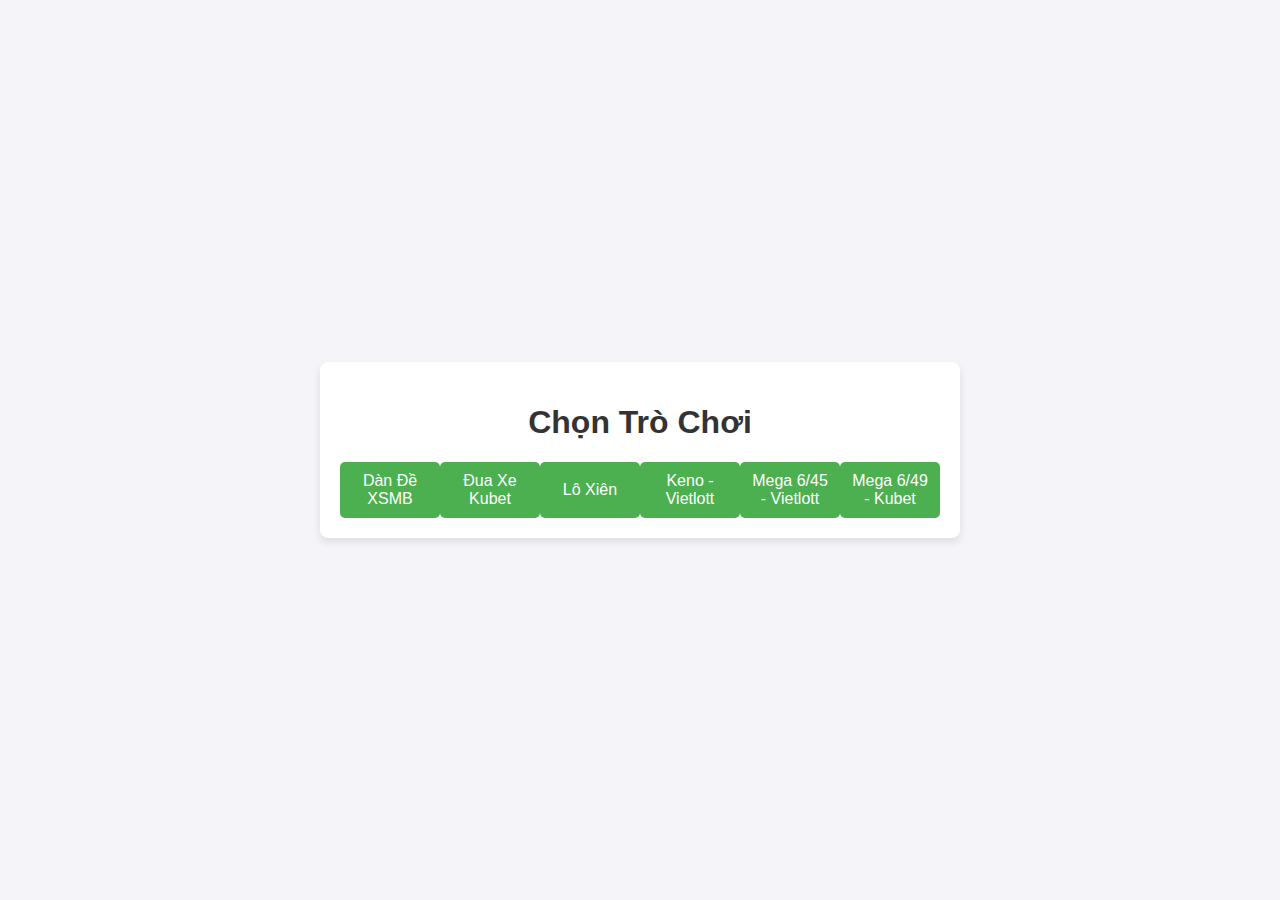
<file: index.html>
<!DOCTYPE html>
<html lang="vi">
<head>
    <meta charset="UTF-8">
    <meta name="viewport" content="width=device-width, initial-scale=1.0">
    <title>XSMB - LE DO</title>
    <style>
        body {
            font-family: Arial, sans-serif;
            background-color: #f4f4f9;
            margin: 0;
            padding: 0;
            display: flex;
            justify-content: center;
            align-items: center;
            height: 100vh;
        }
        .container {
            background-color: white;
            border-radius: 8px;
            padding: 20px;
            box-shadow: 0 4px 8px rgba(0, 0, 0, 0.1);
            width: 80%;
            max-width: 600px;
        }
        h1 {
            text-align: center;
            color: #333;
        }
        .button-container {
            margin-top: 20px;
            display: flex;
            justify-content: space-between;
        }
        .button-container button {
            width: 48%;
            padding: 10px;
            background-color: #4CAF50;
            color: white;
            font-size: 16px;
            border: none;
            border-radius: 5px;
            cursor: pointer;
            transition: background-color 0.3s;
        }
        .button-container button:hover {
            background-color: #45a049;
        }
    </style>
</head>
<body>
    <div class="container">
        <h1>Chọn Trò Chơi</h1>
        <div class="button-container">
            <button id="lottoButton">Dàn Đề XSMB</button>
            <button id="raceButton">Đua Xe Kubet</button>
            <button id="loxienButton">Lô Xiên</button>
            <button id="KenoVietlottButton">Keno - Vietlott</button>
            <button id="MegaVietlottButton">Mega 6/45 - Vietlott</button>
            <button id="MegaBetButton">Mega 6/49 - Kubet</button>
        </div>
    </div>

    <script>
        document.getElementById('lottoButton').addEventListener('click', () => {
            window.location.href = 'dandexsmb.html'; // Chuyển sang trang Dàn Đề XSMB
        });

        document.getElementById('raceButton').addEventListener('click', () => {
            window.location.href = 'DuaXeKubet.html'; // Chuyển sang trang Đua Xe Kubet
        });
        
        document.getElementById('loxienButton').addEventListener('click', () => {
            window.location.href = 'LoXien.html'; // Chuyển sang trang Lô Xiên
        });
        
        document.getElementById('KenoVietlottButton').addEventListener('click', () => {
            window.location.href = 'KenoVietlott.html'; // Chuyển sang trang Keno Vietlott
        });

        document.getElementById('MegaVietlottButton').addEventListener('click', () => {
            window.location.href = 'MegaVietlott.html'; // Chuyển sang trang Mega 6/45 Vietlott
        });

        document.getElementById('MegaBetButton').addEventListener('click', () => {
            window.location.href = 'MegaBet.html'; // Chuyển sang trang Mega 6/49 - Kubet
        });
    </script>
</body>
</html>
</file>
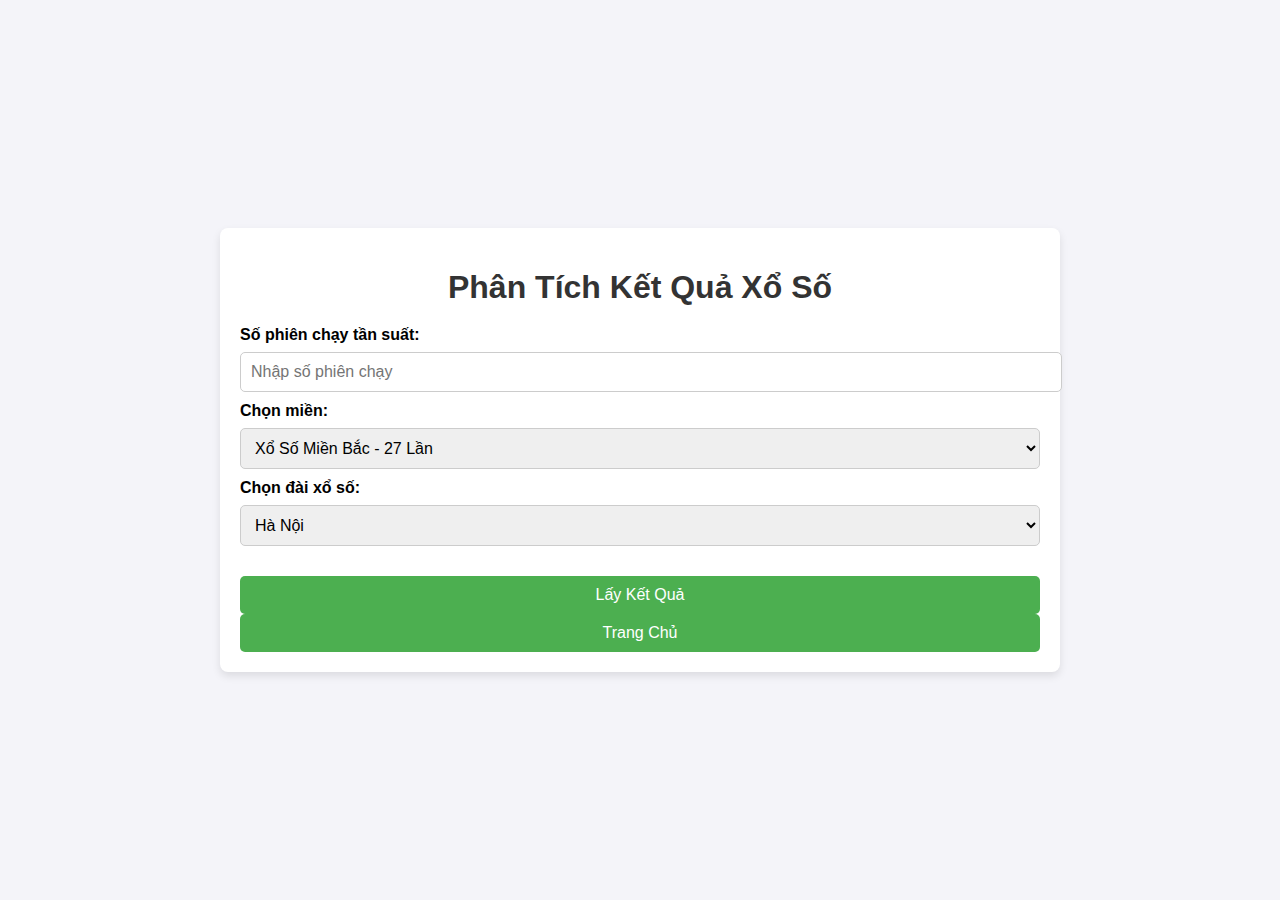
<file: AIthongkexsmb.html>
<!DOCTYPE html>
<html lang="vi">
<head>
    <meta charset="UTF-8">
    <meta name="viewport" content="width=device-width, initial-scale=1.0">
    <title>Phần Mềm Lấy Full Xổ Số Kiến Thiết</title>
    <link rel="icon" href="lottery.png" type="image/png">
    <style>
        body {
            font-family: Arial, sans-serif;
            background-color: #f4f4f9;
            margin: 0;
            padding: 0;
            display: flex;
            justify-content: center;
            align-items: center;
            height: 100vh;
        }
        .container {
            background-color: white;
            border-radius: 8px;
            padding: 20px;
            box-shadow: 0 4px 8px rgba(0, 0, 0, 0.1);
            width: 90%;
            max-width: 800px;
        }
/*         #topImage {
            display: block;
            margin: 0 auto;
            max-width: 100%;
            height: auto;
            margin-bottom: 20px;
        } */
        h1 {
            text-align: center;
            color: #333;
            margin-bottom: 20px;
        }
        .input-section {
            margin-bottom: 20px;
        }
        .input-section label {
            display: block;
            margin-bottom: 8px;
            font-weight: bold;
        }
        .input-section input, .input-section select {
            width: 100%;
            padding: 10px;
            font-size: 16px;
            margin-bottom: 10px;
            border: 1px solid #ccc;
            border-radius: 5px;
        }
        .btn {
            width: 100%;
            padding: 10px;
            background-color: #4CAF50;
            color: white;
            font-size: 16px;
            border: none;
            border-radius: 5px;
            cursor: pointer;
            transition: background-color 0.3s;
        }
        .btn:hover {
            background-color: #45a049;
        }
        .output-section {
            margin-top: 20px;
            display: none;
        }
        .loading {
            text-align: center;
            font-size: 16px;
            color: #888;
        }
        .result-section {
            margin-top: 20px;
        }
        .result-section h2 {
            color: #333;
        }
        .result-section p {
            margin: 5px 0;
        }
        #spinNotice {
            color: red;
            text-align: center;
            display: none;
        }
    </style>
</head>
<body>
<!--      <img src="lichmothuong.png" alt="Lịch mở thưởng" id="topImage"> -->
    <div class="container">
        <h1>Phân Tích Kết Quả Xổ Số</h1>
        <div class="input-section">
            <label for="simulations">Số phiên chạy tần suất:</label>
            <input type="number" id="simulations" placeholder="Nhập số phiên chạy" min="1">
            <label for="region">Chọn miền:</label>
            <select id="region">
                <option value="Miền Bắc">Xổ Số Miền Bắc - 27 Lần</option>
                <option value="Miền Trung">Xổ Số Miền Trung - 18 Lần</option>
                <option value="Miền Nam">Xổ Số Miền Nam - 18 Lần</option>
            </select>
            <label for="province">Chọn đài xổ số:</label>
            <select id="province">
                <!-- Các đài xổ số sẽ được điền qua JavaScript -->
            </select>
        </div>
        <button class="btn" id="startSimulation">Lấy Kết Quả</button>
        <div id="spinNotice">Bạn đã quay hôm nay rồi. Hãy quay lại vào ngày mai!</div>
        <div class="output-section" id="output">
            <div class="loading" id="loading">Đang chạy mô phỏng, vui lòng chờ...</div>
            <div class="result-section" id="result"></div>
        </div>
        <button class="btn" id="homeButton">Trang Chủ</button>
    </div>
    <script>
        const generateRandomNumber = (min, max) => Math.floor(Math.random() * (max - min + 1)) + min;

        const fillWithProbability = (set, count, min, max) => {
            while (set.size < count) {
                set.add(generateRandomNumber(min, max));
            }
            return [...set];
        };

        const monteCarloSimulation = (iterations) => {
            const results = {
                ghep4D: [],
                ghep3D: [],
                dan2D: [],
                songThuLo: [],
                tamThuLo: [],
                tuThuLo: [],
                nguThuLo: [],
                mega6_45: [],
                power6_55: [],
                dan4Cham: []
            };

            for (let i = 0; i < iterations; i++) {
                results.ghep4D.push(fillWithProbability(new Set(), 7, 0, 9));
                results.ghep3D.push(fillWithProbability(new Set(), 7, 0, 9));
                
                const dan2D = fillWithProbability(new Set(), 64, 0, 99)
                    .map(n => n.toString().padStart(2, '0'))
                    .sort((a, b) => a - b);
                results.dan2D.push(dan2D);

                const dan4Cham = fillWithProbability(new Set(), 4, 0, 9)
                    .sort((a, b) => a - b);
                results.dan4Cham.push(dan4Cham);

                results.songThuLo.push(fillWithProbability(new Set(), 2, 0, 99).map(n => n.toString().padStart(2, '0')).sort((a, b) => a - b));
                results.tamThuLo.push(fillWithProbability(new Set(), 3, 0, 99).map(n => n.toString().padStart(2, '0')).sort((a, b) => a - b));
                results.tuThuLo.push(fillWithProbability(new Set(), 4, 0, 99).map(n => n.toString().padStart(2, '0')).sort((a, b) => a - b));
                results.nguThuLo.push(fillWithProbability(new Set(), 5, 0, 99).map(n => n.toString().padStart(2, '0')).sort((a, b) => a - b));
                results.mega6_45.push(fillWithProbability(new Set(), 6, 1, 45).map(n => n.toString().padStart(2, '0')).sort((a, b) => a - b));
                results.power6_55.push(fillWithProbability(new Set(), 6, 1, 55).map(n => n.toString().padStart(2, '0')).sort((a, b) => a - b));
            }

            return results;
        };

        const displayResults = (results, province) => {
            const resultDiv = document.getElementById('result');
            resultDiv.innerHTML = `
                <h2>Kết quả mô phỏng - AI: ${province}</h2>
                <p><strong>Ghép 4D:</strong> ${results.ghep4D[0].join(',')}</p>
                <p><strong>Ghép 3D:</strong> ${results.ghep3D[0].join(',')}</p>
                <p><strong>Dàn 2D(64S):</strong> ${results.dan2D[0].join(',')}</p>
                <p><strong>Song Thủ Lô:</strong> ${results.songThuLo[0].join(',')}</p>
                <p><strong>Tam Thủ Lô:</strong> ${results.tamThuLo[0].join(',')}</p>
                <p><strong>Tứ Thủ Lô:</strong> ${results.tuThuLo[0].join(',')}</p>
                <p><strong>Ngũ Thủ Lô:</strong> ${results.nguThuLo[0].join(',')}</p>
                <p><strong>Mega 6/45:</strong> ${results.mega6_45[0].join(',')}</p>
                <p><strong>Power 6/55:</strong> ${results.power6_55[0].join(',')}</p>
                <p><strong>Dàn 4 Chạm:</strong> ${results.dan4Cham[0].join(',')}</p>
            `;
        };

        const provinces = {
    "Miền Bắc": ["Hà Nội", "Thái Bình", "Bắc Ninh", "Hải Phòng", "Nam Định", "Quảng Ninh"],
    "Miền Trung": [
        "Kon Tum", "Khánh Hòa", "Phú Yên", "Thừa Thiên Huế", "Đắk Lắk", "Quảng Nam",
        "Bình Định", "Quảng Bình", "Quảng Trị", "Gia Lai", "Ninh Thuận", "Đà Nẵng", "Đắk Nông", "Quảng Ngãi"
    ],
    "Miền Nam": [
        "TP.HCM", "Kiên Giang", "Lâm Đồng", "Tiền Giang", "Cà Mau", "Đồng Tháp", "Bạc Liêu",
        "Bến Tre", "Vũng Tàu", "Cần Thơ", "Đồng Nai", "Sóc Trăng", "An Giang", "Bình Thuận", "Tây Ninh",
        "Bình Dương", "Trà Vinh", "Vĩnh Long", "Bình Phước", "Hậu Giang", "Long An"
    ]
};


        const getSpunData = (region, province) => {
            const regionSpunData = JSON.parse(localStorage.getItem('spunData')) || {};
            return regionSpunData[region] ? regionSpunData[region][province] : false;
        };

        const setSpunData = (region, province) => {
            const regionSpunData = JSON.parse(localStorage.getItem('spunData')) || {};
            if (!regionSpunData[region]) {
                regionSpunData[region] = {};
            }
            regionSpunData[region][province] = new Date().toISOString().split('T')[0];
            localStorage.setItem('spunData', JSON.stringify(regionSpunData));
        };

        const updateProvinces = (region) => {
            const provinceSelect = document.getElementById('province');
            provinceSelect.innerHTML = provinces[region].map(p => `<option value="${p}">${p}</option>`).join('');
        };

        const hasSpunToday = (region, province) => {
            const lastSpinDate = getSpunData(region, province);
            const today = new Date().toISOString().split('T')[0];
            return lastSpinDate === today;
        };

        document.getElementById('startSimulation').addEventListener('click', () => {
            const region = document.getElementById('region').value;
            const province = document.getElementById('province').value;

            if (!province) {
                alert("Vui lòng chọn đài xổ số.");
                return;
            }

            if (hasSpunToday(region, province)) {
                document.getElementById('spinNotice').style.display = 'block';
                return;
            }

            const simulations = parseInt(document.getElementById('simulations').value);
            if (!simulations || simulations <= 0) {
                alert("Vui lòng nhập số phiên chạy hợp lệ.");
                return;
            }

            const outputDiv = document.getElementById('output');
            const loadingDiv = document.getElementById('loading');
            const resultDiv = document.getElementById('result');
            outputDiv.style.display = 'block';
            loadingDiv.style.display = 'block';
            resultDiv.innerHTML = '';

            setTimeout(() => {
                const results = monteCarloSimulation(simulations);
                loadingDiv.style.display = 'none';
                displayResults(results, province);
                setSpunData(region, province); // Lưu thông tin đã quay
            }, 1000);
        });

        document.getElementById('homeButton').addEventListener('click', () => {
            location.reload();
        });

        document.getElementById('region').addEventListener('change', (e) => {
            updateProvinces(e.target.value);
        });

        updateProvinces("Miền Bắc");
    </script>
</body>
</html>
</file>
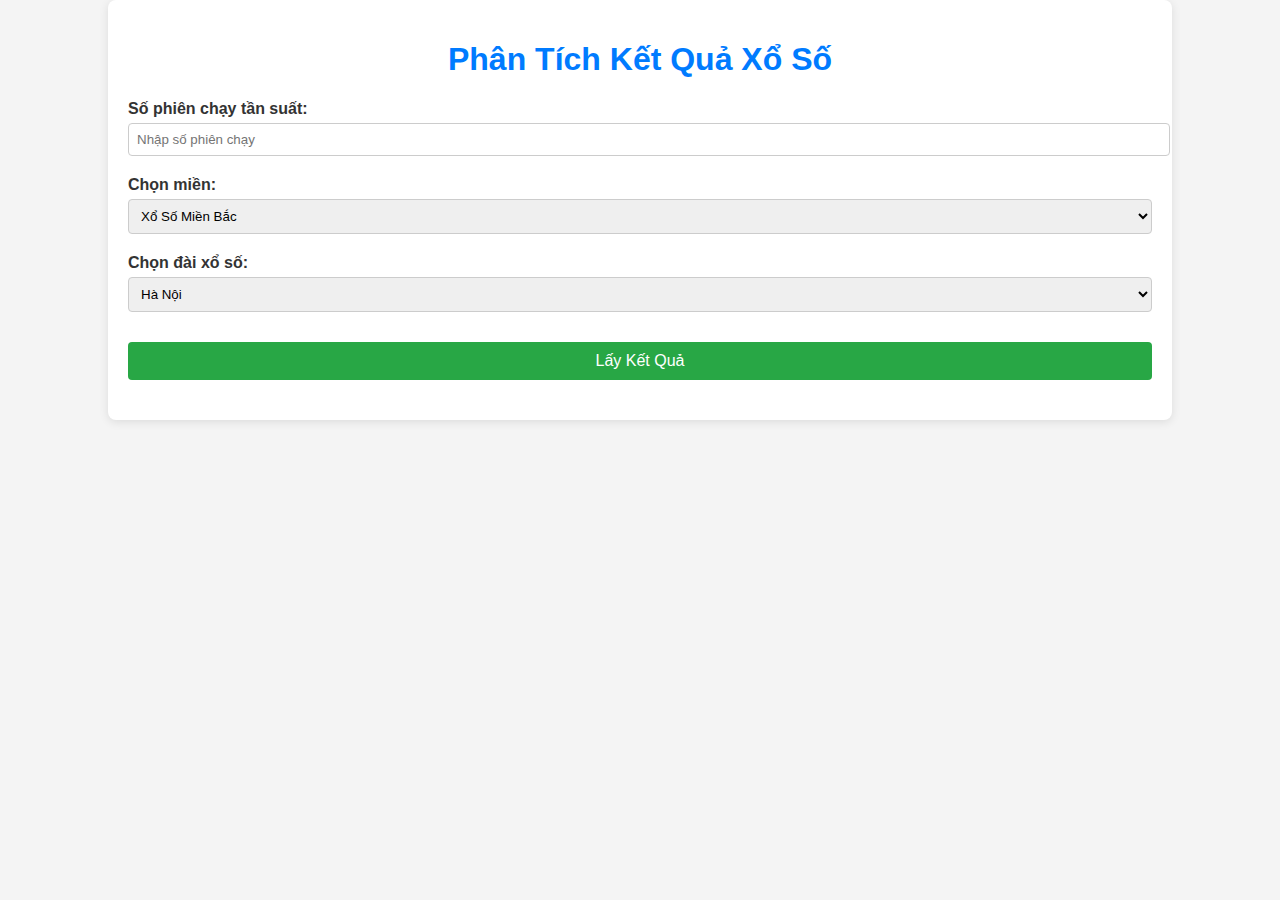
<file: Dan34D.html>
<!DOCTYPE html>
<html lang="vi">
<head>
    <meta charset="UTF-8">
    <meta name="viewport" content="width=device-width, initial-scale=1.0">
    <title>Phần Mềm Lấy Full Xổ Số Kiến Thiết</title>
    <link rel="icon" href="lottery.png" type="image/png">
    <style>
        /* CSS định dạng giao diện */
        body {
            font-family: Arial, sans-serif;
            margin: 0;
            padding: 0;
            background-color: #f4f4f4;
            color: #333;
        }

        .container {
            width: 80%;
            margin: 0 auto;
            padding: 20px;
            background: #fff;
            border-radius: 8px;
            box-shadow: 0 2px 10px rgba(0, 0, 0, 0.1);
        }

        h1 {
            text-align: center;
            color: #007BFF;
        }

        .input-section {
            margin-bottom: 20px;
        }

        label {
            display: block;
            margin: 10px 0 5px;
            font-weight: bold;
        }

        input[type="number"],
        select {
            width: 100%;
            padding: 8px;
            margin-bottom: 10px;
            border: 1px solid #ccc;
            border-radius: 4px;
        }

        .btn {
            display: block;
            width: 100%;
            padding: 10px;
            background-color: #28a745;
            color: #fff;
            border: none;
            border-radius: 4px;
            cursor: pointer;
            font-size: 16px;
        }

        .btn:hover {
            background-color: #218838;
        }

        .loading {
            display: none;
            text-align: center;
            font-size: 16px;
            color: #007BFF;
        }

        .result-section {
            margin-top: 20px;
        }

        .result-section h2 {
            margin-bottom: 10px;
            color: #007BFF;
        }

        .copy-btn {
            margin-top: 10px;
            padding: 8px 12px;
            background-color: #007BFF;
            color: white;
            border: none;
            border-radius: 5px;
            cursor: pointer;
        }

        .copy-btn:hover {
            background-color: #0056b3;
        }

        p {
            margin: 5px 0;
            word-wrap: break-word;
        }
    </style>
</head>
<body>
    <div class="container">
        <h1>Phân Tích Kết Quả Xổ Số</h1>
        <div class="input-section">
            <label for="simulations">Số phiên chạy tần suất:</label>
            <input type="number" id="simulations" placeholder="Nhập số phiên chạy" min="1">
            <label for="region">Chọn miền:</label>
            <select id="region">
                <option value="Miền Bắc">Xổ Số Miền Bắc</option>
                <option value="Miền Trung">Xổ Số Miền Trung</option>
                <option value="Miền Nam">Xổ Số Miền Nam</option>
            </select>
            <label for="province">Chọn đài xổ số:</label>
            <select id="province"></select>
        </div>
        <button class="btn" id="startSimulation">Lấy Kết Quả</button>
        <div class="output-section" id="output">
            <div id="loading" class="loading">Đang chạy mô phỏng, vui lòng chờ...</div>
            <div id="result" class="result-section"></div>
        </div>
    </div>

    <script>
        // Dữ liệu các đài xổ số cho từng miền
        const provinceData = {
            "Miền Bắc": ["Hà Nội", "Thái Bình", "Bắc Ninh", "Hải Phòng", "Nam Định", "Quảng Ninh"],
            "Miền Trung": [
                "Kon Tum", "Khánh Hòa", "Phú Yên", "Thừa Thiên Huế", "Đắk Lắk", "Quảng Nam",
                "Bình Định", "Quảng Bình", "Quảng Trị", "Gia Lai", "Ninh Thuận", "Đà Nẵng", "Đắk Nông", "Quảng Ngãi"
            ],
            "Miền Nam": [
                "TP.HCM", "Kiên Giang", "Lâm Đồng", "Tiền Giang", "Cà Mau", "Đồng Tháp", "Bạc Liêu",
                "Bến Tre", "Vũng Tàu", "Cần Thơ", "Đồng Nai", "Sóc Trăng", "An Giang", "Bình Thuận", "Tây Ninh",
                "Bình Dương", "Trà Vinh", "Vĩnh Long", "Bình Phước", "Hậu Giang", "Long An"
            ]
        };

        // Hàm để cập nhật danh sách đài xổ số theo miền
        const updateProvinceList = (region) => {
            const provinceSelect = document.getElementById('province');
            provinceSelect.innerHTML = ''; // Xóa tất cả các option cũ
            const provinces = provinceData[region] || [];
            provinces.forEach(province => {
                const option = document.createElement('option');
                option.value = province;
                option.textContent = province;
                provinceSelect.appendChild(option);
            });
        };

        // Hàm kiểm tra xem đài đã quay trong ngày chưa
        const checkIfProvinceAlreadyDrawn = (province) => {
            const today = new Date().toLocaleDateString();
            const lastDrawnDate = localStorage.getItem(province);

            // Nếu đài đã quay trong ngày, không cho phép quay lại
            if (lastDrawnDate === today) {
                return true;
            }
            return false;
        };

        // Hàm lưu trạng thái quay đài
        const markProvinceAsDrawn = (province) => {
            const today = new Date().toLocaleDateString();
            localStorage.setItem(province, today);
        };

        // Hàm tạo số ngẫu nhiên
        const generateRandomNumber = (min, max) => Math.floor(Math.random() * (max - min + 1)) + min;

        // Mô phỏng Monte Carlo
        const monteCarloSimulation = (iterations) => {
            const results = {
                dan2D: [],
                dan3D: [],
                dan4D: []
            };

            for (let i = 0; i < iterations; i++) {
                // Dàn 2D
                const dan2D = Array.from({ length: 64 }, () => generateRandomNumber(0,99).toString().padStart(2, '0'));
                results.dan2D.push(dan2D);

                // Dãy số 3D: ghép 2D với số ngẫu nhiên
                const dan3D = dan2D.map(num => `${num}${generateRandomNumber(0,9)}`);
                results.dan3D.push(dan3D);

                // Dãy số 4D: ghép 3D với số ngẫu nhiên
                const dan4D = dan3D.map(num => `${num}${generateRandomNumber(0,9)}`);
                results.dan4D.push(dan4D);
            }

            return results;
        };

        // Hiển thị kết quả
        const displayResults = (results) => {
            const resultDiv = document.getElementById('result');
            const dan2D = results.dan2D[0];
            const dan3D = results.dan3D[0];
            const dan4D = results.dan4D[0];

            resultDiv.innerHTML = `
                <h2>Kết quả mô phỏng</h2>
                <p><strong>Dàn 2D:</strong> ${dan2D.join(', ')}</p>
                <button class="copy-btn" onclick="copyToClipboard('${dan2D.join(', ')}')">Copy Dàn 2D</button>
                
                <p><strong>Dãy Số 3D Hôm Nay:</strong> ${dan3D.join(', ')}</p>
                <button class="copy-btn" onclick="copyToClipboard('${dan3D.join(', ')}')">Copy Dãy Số 3D</button>
                
                <p><strong>Dãy Số 4D Hôm Nay:</strong> ${dan4D.join(', ')}</p>
                <button class="copy-btn" onclick="copyToClipboard('${dan4D.join(', ')}')">Copy Dãy Số 4D</button>
            `;
        };

        // Hàm copy nội dung vào clipboard
        const copyToClipboard = (text) => {
            navigator.clipboard.writeText(text).then(() => {
                alert("Đã sao chép vào clipboard!");
            }).catch(err => {
                console.error('Lỗi khi sao chép:', err);
            });
        };

        // Xử lý khi nhấn nút "Lấy Kết Quả"
        document.getElementById('startSimulation').addEventListener('click', () => {
            const province = document.getElementById('province').value;
            const simulations = parseInt(document.getElementById('simulations').value, 10) || 1;

            // Kiểm tra nếu đài đã quay trong ngày
            if (checkIfProvinceAlreadyDrawn(province)) {
                alert("Đài này đã quay trong ngày hôm nay. Vui lòng quay lại vào ngày mai.");
                return;
            }

            document.getElementById('loading').style.display = 'block';

            setTimeout(() => {
                const results = monteCarloSimulation(simulations);
                document.getElementById('loading').style.display = 'none';
                displayResults(results);
                markProvinceAsDrawn(province); // Đánh dấu đài đã quay
            }, 1500);
        });

        // Xử lý khi chọn miền
        document.getElementById('region').addEventListener('change', (e) => {
            const region = e.target.value;
            updateProvinceList(region); // Cập nhật đài xổ số theo miền
        });

        // Cập nhật danh sách đài khi load trang
        updateProvinceList(document.getElementById('region').value);
    </script>
</body>
</html>
</file>
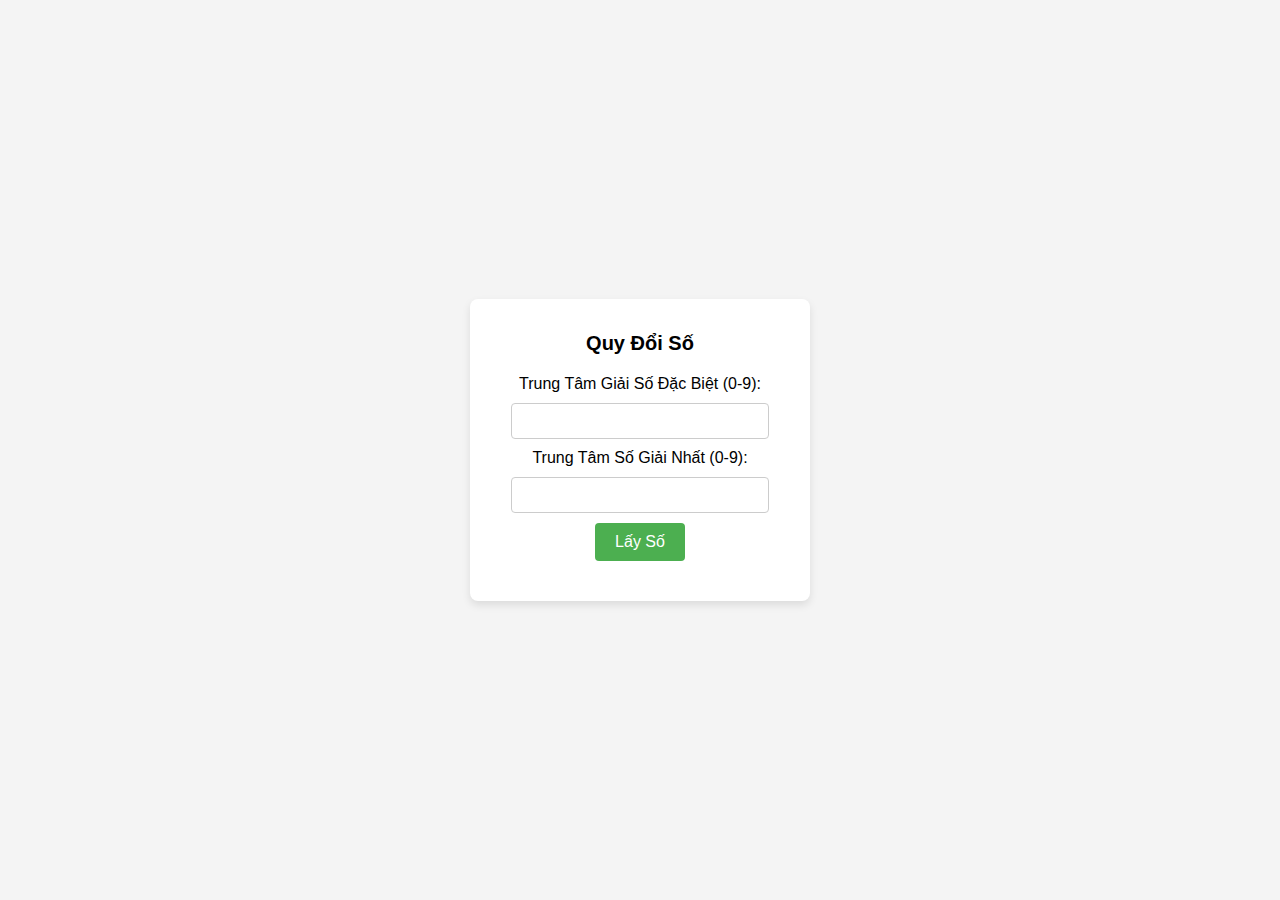
<file: DanDe2Cham.html>
<!DOCTYPE html>
<html lang="vi">
<head>
    <meta charset="UTF-8">
    <meta name="viewport" content="width=device-width, initial-scale=1.0">
    <title>Quy Đổi Số</title>
    <style>
        body {
            font-family: Arial, sans-serif;
            display: flex;
            justify-content: center;
            align-items: center;
            height: 100vh;
            margin: 0;
            background-color: #f4f4f4;
        }
        .container {
            background-color: #fff;
            padding: 20px;
            border-radius: 8px;
            box-shadow: 0 4px 8px rgba(0, 0, 0, 0.1);
            width: 300px;
            text-align: center;
        }
        h1 {
            font-size: 20px;
            margin-bottom: 20px;
        }
        input[type="number"] {
            width: 80%;
            padding: 8px;
            margin: 10px 0;
            font-size: 16px;
            border: 1px solid #ccc;
            border-radius: 4px;
        }
        button {
            padding: 10px 20px;
            background-color: #4CAF50;
            color: white;
            border: none;
            border-radius: 4px;
            font-size: 16px;
            cursor: pointer;
        }
        button:hover {
            background-color: #45a049;
        }
        .result {
            margin-top: 20px;
            font-size: 18px;
            color: #333;
        }
    </style>
</head>
<body>
    <div class="container">
        <h1>Quy Đổi Số</h1>
        <label for="ttgSodacbiet">Trung Tâm Giải Số Đặc Biệt (0-9):</label>
        <input type="number" id="ttgSodacbiet" min="0" max="9">
        <br>
        <label for="ttSogiaihat">Trung Tâm Số Giải Nhất (0-9):</label>
        <input type="number" id="ttSogiaihat" min="0" max="9">
        <br>
        <button onclick="getConversion()">Lấy Số</button>
        <div class="result" id="result"></div>
    </div>

    <script>
        function getConversion() {
            // Lấy giá trị từ các ô nhập liệu
            var sodacbiet = document.getElementById("ttgSodacbiet").value;
            var sogiaihat = document.getElementById("ttSogiaihat").value;

            // Kiểm tra giá trị hợp lệ (chỉ từ 0-9)
            if (sodacbiet < 0 || sodacbiet > 9 || sogiaihat < 0 || sogiaihat > 9) {
                document.getElementById("result").innerHTML = "Vui lòng nhập số trong khoảng từ 0 đến 9!";
                return;
            }

            // Mảng quy đổi Bóng âm
            const bongAm = {
                1: 4,
                2: 9,
                3: 6,
                5: 8,
                0: 7
            };

            // Mảng quy đổi Bóng dương
            const bongDuong = {
                1: 6,
                2: 7,
                3: 8,
                4: 9,
                5: 0
            };

            // Quy đổi số từ ô Trung Tâm Giải Số Đặc Biệt (Bóng âm)
            var resultAm = bongAm[sodacbiet] !== undefined ? bongAm[sodacbiet] : "Không có quy đổi";

            // Quy đổi số từ ô Trung Tâm Số Giải Nhất (Bóng dương)
            var resultDuong = bongDuong[sogiaihat] !== undefined ? bongDuong[sogiaihat] : "Không có quy đổi";

            // Hiển thị kết quả
            document.getElementById("result").innerHTML = 
                `Bóng âm của số ${sodacbiet} là: ${resultAm}<br>
                Bóng dương của số ${sogiaihat} là: ${resultDuong}`;
        }
    </script>
</body>
</html>
</file>
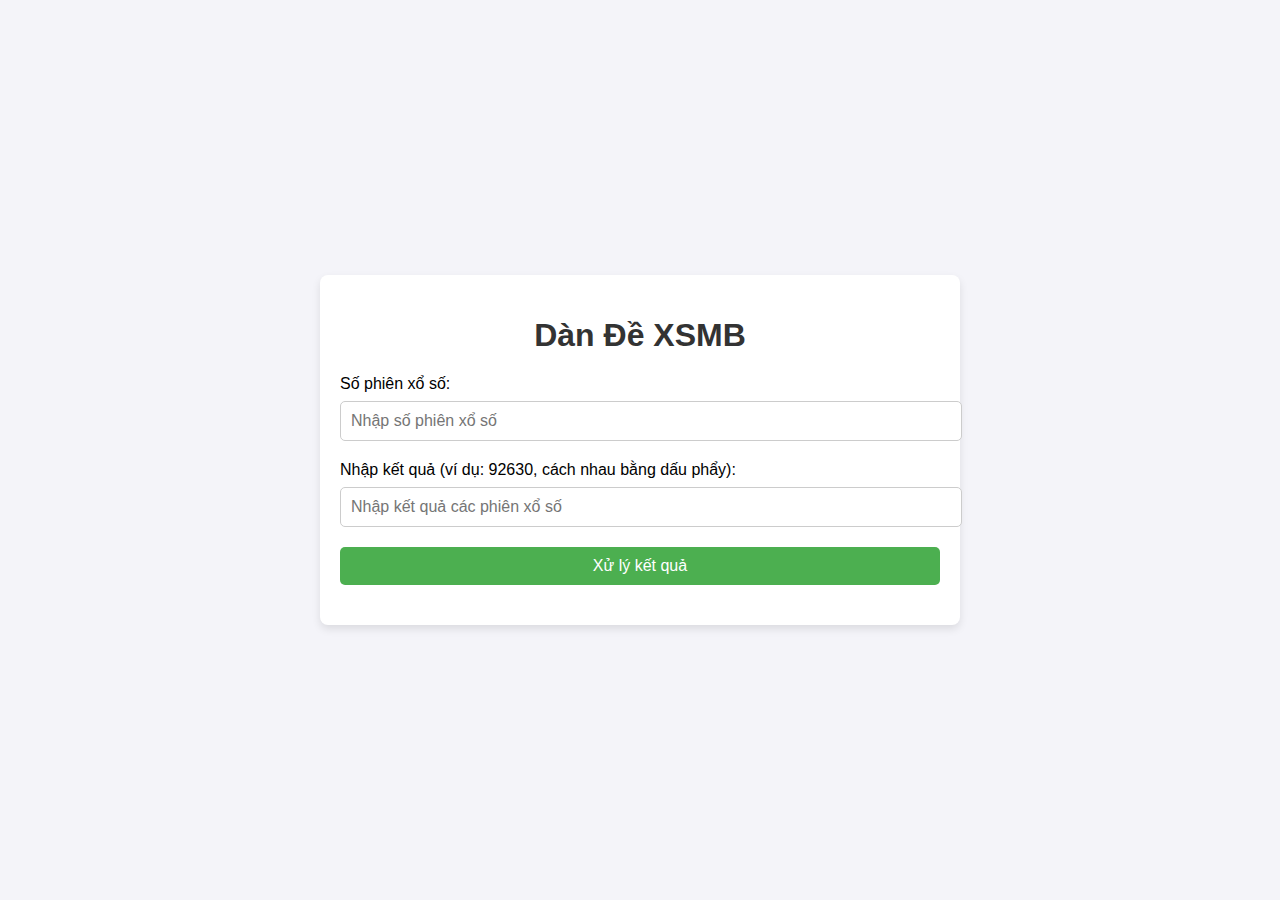
<file: dandexsmb.html>
<!DOCTYPE html>
<html lang="vi">
<head>
    <meta charset="UTF-8">
    <meta name="viewport" content="width=device-width, initial-scale=1.0">
    <title>Dàn Đề XSMB</title>
    <style>
        body {
            font-family: Arial, sans-serif;
            background-color: #f4f4f9;
            margin: 0;
            padding: 0;
            display: flex;
            justify-content: center;
            align-items: center;
            height: 100vh;
        }
        .container {
            background-color: white;
            border-radius: 8px;
            padding: 20px;
            box-shadow: 0 4px 8px rgba(0, 0, 0, 0.1);
            width: 80%;
            max-width: 600px;
        }
        h1 {
            text-align: center;
            color: #333;
        }
        .input-section {
            margin-bottom: 20px;
        }
        .input-section input {
            width: 100%;
            padding: 10px;
            margin-top: 8px;
            font-size: 16px;
            border: 1px solid #ccc;
            border-radius: 5px;
        }
        .btn {
            width: 100%;
            padding: 10px;
            background-color: #4CAF50;
            color: white;
            font-size: 16px;
            border: none;
            border-radius: 5px;
            cursor: pointer;
            transition: background-color 0.3s;
        }
        .btn:hover {
            background-color: #45a049;
        }
        .output-section {
            margin-top: 20px;
        }
    </style>
</head>
<body>
    <div class="container">
        <h1>Dàn Đề XSMB</h1>
        
        <div class="input-section">
            <label for="sessions">Số phiên xổ số:</label>
            <input type="number" id="sessions" placeholder="Nhập số phiên xổ số">
        </div>

        <div class="input-section">
            <label for="lottoResults">Nhập kết quả (ví dụ: 92630, cách nhau bằng dấu phẩy):</label>
            <input type="text" id="lottoResults" placeholder="Nhập kết quả các phiên xổ số">
        </div>

        <button class="btn" id="submitBtn">Xử lý kết quả</button>

        <div class="output-section" id="output"></div>
    </div>

    <script>
        // Hàm xử lý kết quả
        const processLottoData = () => {
            const sessions = parseInt(document.getElementById('sessions').value);
            const results = document.getElementById('lottoResults').value.split(',').map(result => result.trim());
            const data = [];

            results.forEach(sessionData => {
                const sessionDigits = sessionData.split('');
                const thousands = sessionDigits.slice(-5, -4).join(''); // Hàng chục nghìn
                const hundreds = sessionDigits.slice(-4, -3).join(''); // Hàng nghìn
                const tens = sessionDigits.slice(-3, -2).join(''); // Hàng trăm
                const lastTwoDigits = sessionDigits.slice(-2).join(''); // Hàng chục (2 số cuối)
                data.push({ thousands, hundreds, tens, lastTwoDigits });
            });

            // Tính toán số duy nhất
            const getUniqueNumbers = (data, field, maxCount = 7) => {
                const uniqueNumbers = new Set();
                data.forEach(session => uniqueNumbers.add(session[field]));
                const result = Array.from(uniqueNumbers).sort();
                return result.slice(0, maxCount);
            };

            // Tính tần suất xuất hiện của từng số
            const calculateFrequency = (data, field) => {
                const frequency = {};
                data.forEach(session => {
                    const number = session[field];
                    frequency[number] = (frequency[number] || 0) + 1;
                });
                return Object.entries(frequency)
                    .sort((a, b) => b[1] - a[1] || a[0] - b[0])
                    .map(([num, freq]) => ({ num, freq }));
            };

            // Tính toán các số tốt nhất
            const getBestNumbers = (frequency, topCount = 5) => {
                return frequency.slice(0, topCount);
            };

            // Tính toán các kết quả
            const uniqueThousands = getUniqueNumbers(data, 'thousands');
            const uniqueHundreds = getUniqueNumbers(data, 'hundreds');
            const uniqueTens = getUniqueNumbers(data, 'tens');
            const uniqueLastTwoDigits = getUniqueNumbers(data, 'lastTwoDigits');
            const frequency = calculateFrequency(data, 'lastTwoDigits');
            const bestNumbers = getBestNumbers(frequency);

            const output = `
                <h2>Kết quả thống kê:</h2>
                <p><strong>5D Ghep:</strong> ${uniqueThousands.join(', ')}</p>
                <p><strong>4D Ghep:</strong> ${uniqueHundreds.join(', ')}</p>
                <p><strong>3D Ghep:</strong> ${uniqueTens.join(', ')}</p>
                <p><strong>2D Ghep:</strong> ${uniqueLastTwoDigits.join(', ')}</p>
                <p><strong>Số tiền năng:</strong> ${bestNumbers.map(item => `${item.num} (Tần suất: ${item.freq})`).join(', ')}</p>
            `;
            document.getElementById('output').innerHTML = output;
        };

        // Lắng nghe sự kiện khi người dùng nhấn nút
        document.getElementById('submitBtn').addEventListener('click', processLottoData);
    </script>
</body>
</html>
</file>
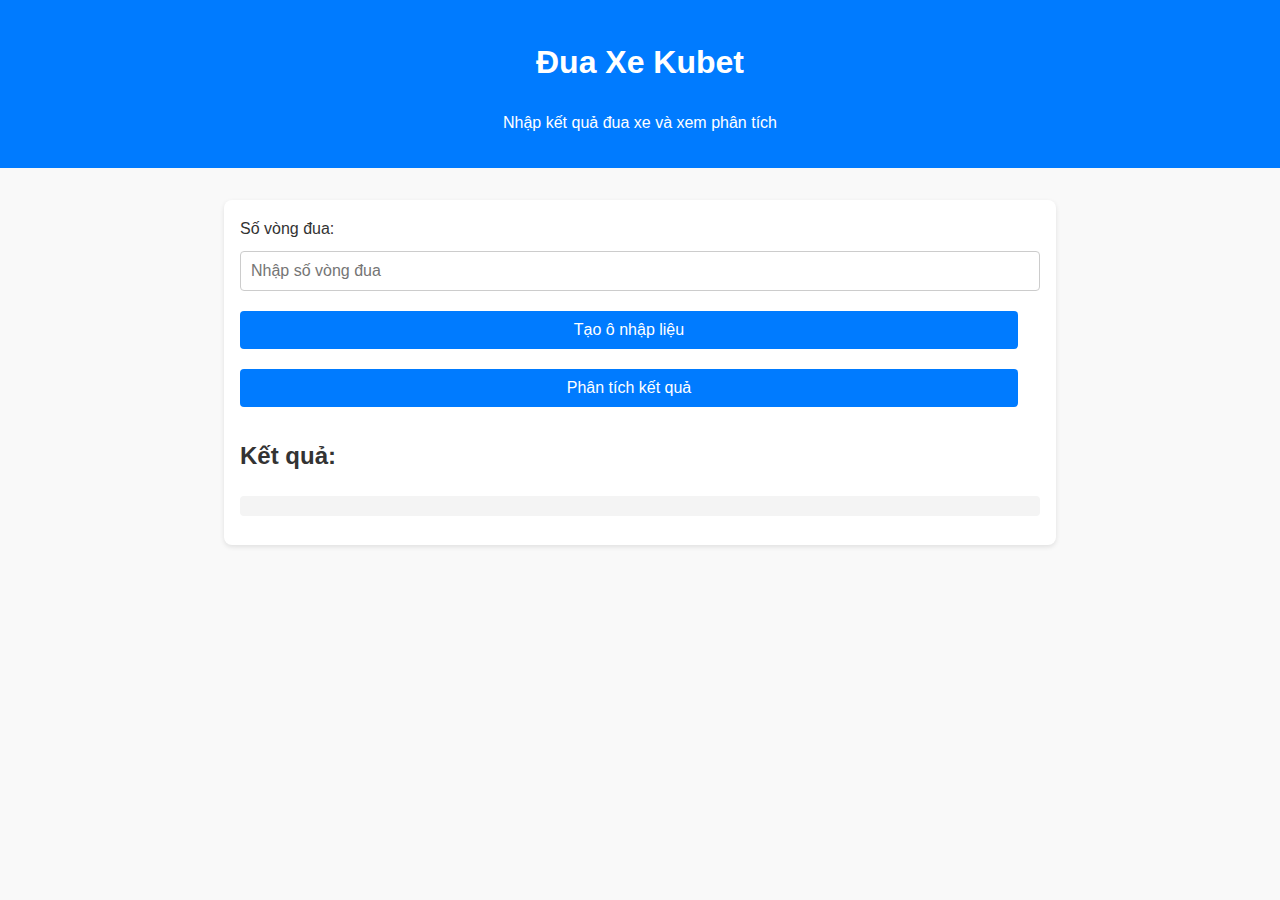
<file: duaxe-kubet.html>
<!DOCTYPE html>
<html lang="en">
<head>
    <meta charset="UTF-8">
    <meta name="viewport" content="width=device-width, initial-scale=1.0">
    <title>Đua Xe Kubet</title>
    <style>
        body {
            font-family: Arial, sans-serif;
            line-height: 1.6;
            margin: 0;
            padding: 0;
            background-color: #f9f9f9;
            color: #333;
        }
        header {
            background: #007bff;
            color: white;
            padding: 1rem;
            text-align: center;
        }
        main {
            max-width: 800px;
            margin: 2rem auto;
            padding: 1rem;
            background: white;
            box-shadow: 0 2px 5px rgba(0, 0, 0, 0.1);
            border-radius: 8px;
        }
        input[type="text"], input[type="number"], button {
            width: calc(100% - 22px);
            padding: 10px;
            margin: 10px 0;
            border: 1px solid #ccc;
            border-radius: 4px;
            font-size: 16px;
        }
        button {
            background: #007bff;
            color: white;
            border: none;
            cursor: pointer;
        }
        button:hover {
            background: #0056b3;
        }
        .results {
            margin-top: 20px;
        }
        .results pre {
            background: #f4f4f4;
            padding: 10px;
            border-radius: 4px;
            overflow-x: auto;
        }
    </style>
</head>
<body>
    <header>
        <h1>Đua Xe Kubet</h1>
        <p>Nhập kết quả đua xe và xem phân tích</p>
    </header>
    <main>
        <form id="race-form">
            <label for="races">Số vòng đua:</label>
            <input type="number" id="races" min="1" placeholder="Nhập số vòng đua">

            <div id="race-inputs"></div>

            <button type="button" id="generate-inputs">Tạo ô nhập liệu</button>
            <button type="submit">Phân tích kết quả</button>
        </form>
        <div class="results">
            <h2>Kết quả:</h2>
            <pre id="output"></pre>
        </div>
    </main>
    <script>
        const formatNumber = (num) => (num < 10 ? '0' + num : num.toString());

        document.getElementById('generate-inputs').addEventListener('click', () => {
            const races = parseInt(document.getElementById('races').value, 10);
            const raceInputs = document.getElementById('race-inputs');
            raceInputs.innerHTML = '';
            if (isNaN(races) || races <= 0) {
                alert('Vui lòng nhập số vòng đua hợp lệ!');
                return;
            }
            for (let i = 1; i <= races; i++) {
                const input = document.createElement('input');
                input.type = 'text';
                input.placeholder = `Nhập kết quả vòng ${i} (10 số cách nhau dấu cách)`;
                input.id = `race-${i}`;
                input.required = true;
                raceInputs.appendChild(input);
            }
        });

        document.getElementById('race-form').addEventListener('submit', (event) => {
            event.preventDefault();
            const races = parseInt(document.getElementById('races').value, 10);
            const allNumbers = Array.from({ length: 10 }, (_, i) => formatNumber(i + 1));
            const data = [];
            for (let i = 1; i <= races; i++) {
                const raceData = document.getElementById(`race-${i}`).value.trim().split(/\s+/);
                if (raceData.length !== 10) {
                    alert(`Vòng ${i} phải có đúng 10 số!`);
                    return;
                }
                data.push(raceData.map(formatNumber));
            }

            const frequency = Object.fromEntries(allNumbers.map(num => [num, 0]));
            data.flat().forEach(num => {
                if (frequency[num] !== undefined) frequency[num]++;
            });

            const output = Object.entries(frequency).sort((a, b) => b[1] - a[1]).map(([num, count]) => `${num}: ${count} lần`).join('\n');

            document.getElementById('output').textContent = `Tần suất xuất hiện các số:\n${output}`;
        });
    </script>
</body>
</html>
</file>
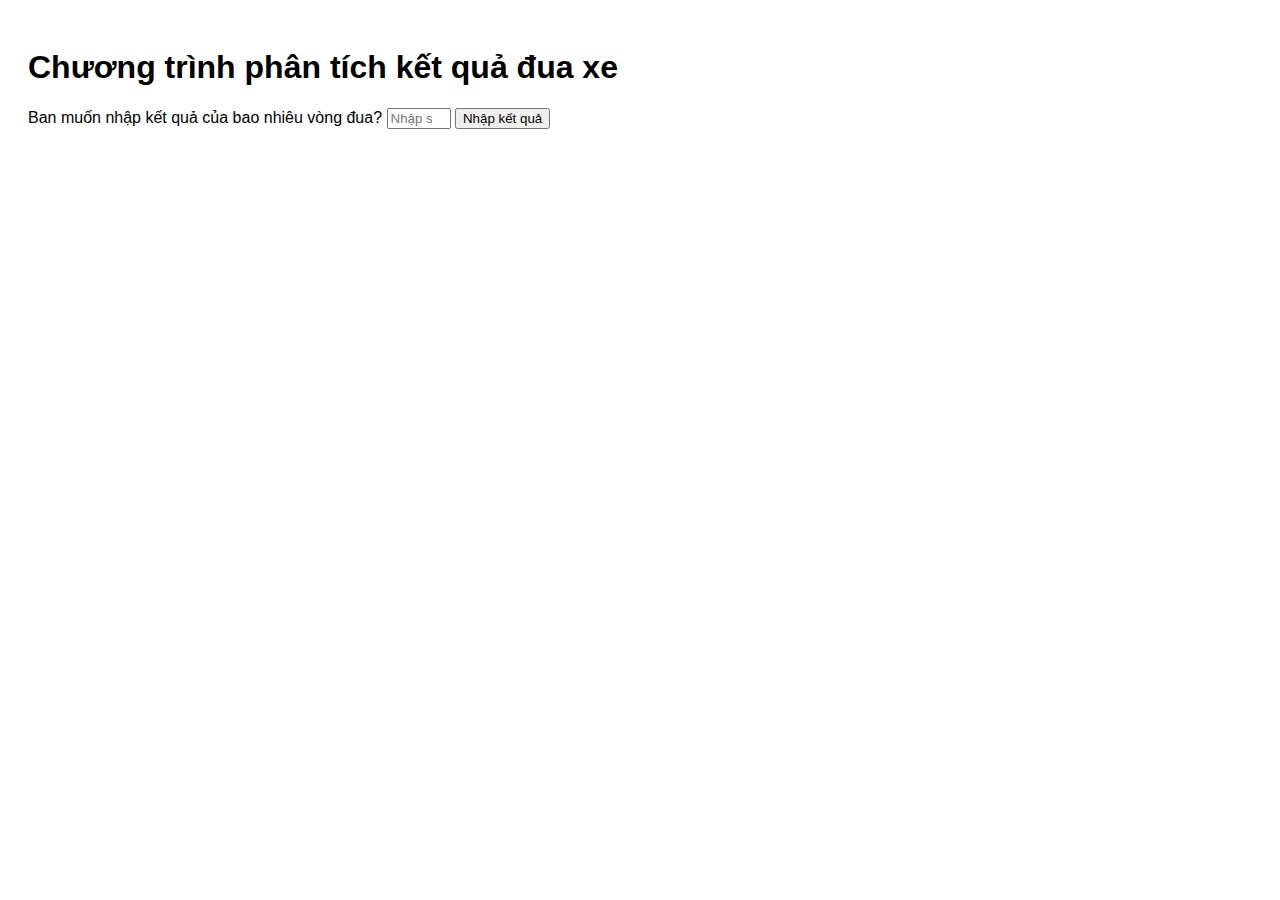
<file: DuaXeKubet.html>
<!DOCTYPE html>
<html lang="vi">
<head>
  <meta charset="UTF-8">
  <meta name="viewport" content="width=device-width, initial-scale=1.0">
  <title>Kết quả đua xe</title>
  <style>
    body {
      font-family: Arial, sans-serif;
      padding: 20px;
    }
    .output {
      margin-top: 20px;
      font-weight: bold;
    }
  </style>
</head>
<body>

  <h1>Chương trình phân tích kết quả đua xe</h1>

  <label for="racesCount">Ban muốn nhập kết quả của bao nhiêu vòng đua?</label>
  <input type="number" id="racesCount" min="1" max="100" placeholder="Nhập số vòng đua" required>
  <button onclick="startInput()">Nhập kết quả</button>

  <div id="inputSection" style="display: none;">
    <h3>Nhập kết quả từng vòng đua</h3>
    <div id="raceInputs"></div>
    <button onclick="processData()">Xử lý kết quả</button>
  </div>

  <div class="output" id="output"></div>

  <script>
    const formatNumber = (num) => num < 10 ? '0' + num : num.toString();

    const generateAllNumbers = () => Array.from({ length: 10 }, (_, i) => formatNumber(i + 1));

    let allNumbers = generateAllNumbers();
    let data = [];

    function startInput() {
      const racesCount = parseInt(document.getElementById("racesCount").value);
      if (isNaN(racesCount) || racesCount < 1) {
        alert("Vui lòng nhập số vòng đua hợp lệ.");
        return;
      }
      
      document.getElementById("inputSection").style.display = 'block';
      const raceInputs = document.getElementById("raceInputs");
      raceInputs.innerHTML = ''; // Clear previous inputs

      for (let i = 1; i <= racesCount; i++) {
        const raceInput = document.createElement("div");
        raceInput.innerHTML = `
          <label for="race${i}">Vòng đua ${i}:</label>
          <input type="text" id="race${i}" placeholder="Nhập kết quả (1-10, cách nhau bởi dấu cách)">
        `;
        raceInputs.appendChild(raceInput);
      }
    }

    function processData() {
      data = [];
      const racesCount = parseInt(document.getElementById("racesCount").value);

      for (let i = 1; i <= racesCount; i++) {
        const raceInput = document.getElementById(`race${i}`).value.trim().split(/\s+/);
        if (raceInput.length !== 10) {
          alert("Mỗi vòng đua phải có đúng 10 số từ 01 đến 10.");
          return;
        }
        data.push(raceInput.map(num => formatNumber(num)));
      }

      const frequency = calculateFrequency(data, allNumbers);
      const momentum = calculateMomentum(data);
      const [rank1, rank2, rank3] = getRankResults(data);
      const bestNumbers = chooseBestNumbers(frequency, momentum);

      displayResults(frequency, rank1, rank2, rank3, bestNumbers);
    }

    function calculateFrequency(data, allNumbers) {
      const frequency = Object.fromEntries(allNumbers.map(num => [num, 0]));
      data.flat().forEach(num => {
        if (frequency[num] !== undefined) {
          frequency[num]++;
        }
      });
      return frequency;
    }

    function calculateMomentum(data) {
      const momentum = {};
      data.forEach((race, index) => {
        if (index === 0) return; // Không tính chu kỳ cho vòng đua đầu tiên
        race.forEach((num, position) => {
          if (!momentum[num]) momentum[num] = { momentum: 0, lastRank: position + 1 };
          const rankChange = momentum[num].lastRank - (position + 1); // So sánh thứ hạng
          momentum[num].momentum += rankChange;
          momentum[num].lastRank = position + 1;
        });
      });
      return momentum;
    }

    function getRankResults(data) {
      const ranks = [[], [], []];
      data.forEach(race => {
        for (let i = 0; i < 3; i++) {
          if (race[i]) ranks[i].push(race[i]);
        }
      });

      return ranks.map(rankData => {
        const freq = rankData.reduce((acc, num) => {
          acc[num] = (acc[num] || 0) + 1;
          return acc;
        }, {});
        return Object.entries(freq).sort((a, b) => b[1] - a[1]);
      });
    }

    function chooseBestNumbers(frequency, momentum) {
      const combinedScores = Object.entries(frequency).map(([num, freq]) => {
        const momentumScore = momentum[num]?.momentum || 0;
        return [num, freq + momentumScore * 2]; // Tăng trọng số momentum
      });

      return combinedScores.sort((a, b) => b[1] - a[1]);
    }

    function displayResults(frequency, rank1, rank2, rank3, bestNumbers) {
      let output = "<h3>Tần suất xuất hiện của các số:</h3><ul>";
      for (const [num, count] of Object.entries(frequency).sort((a, b) => b[1] - a[1])) {
        output += `<li>${num}: ${count} lần</li>`;
      }
      output += "</ul>";

      output += "<h3>Kết quả đua xe:</h3>";
      output += "<p>Hạng 1: " + rank1.slice(0, 3).map(item => `${item[0]} (${item[1]} lần)`).join(", ") + "</p>";
      output += "<p>Hạng 2: " + rank2.slice(0, 3).map(item => `${item[0]} (${item[1]} lần)`).join(", ") + "</p>";
      output += "<p>Hạng 3: " + rank3.slice(0, 3).map(item => `${item[0]} (${item[1]} lần)`).join(", ") + "</p>";

      output += "<h3>Các số tốt nhất:</h3><ul>";
      output += bestNumbers.slice(0, 5).map(item => `<li>${item[0]} (Điểm: ${item[1]})</li>`).join("");
      output += "</ul>";

      document.getElementById("output").innerHTML = output;
    }
  </script>

</body>
</html>
</file>
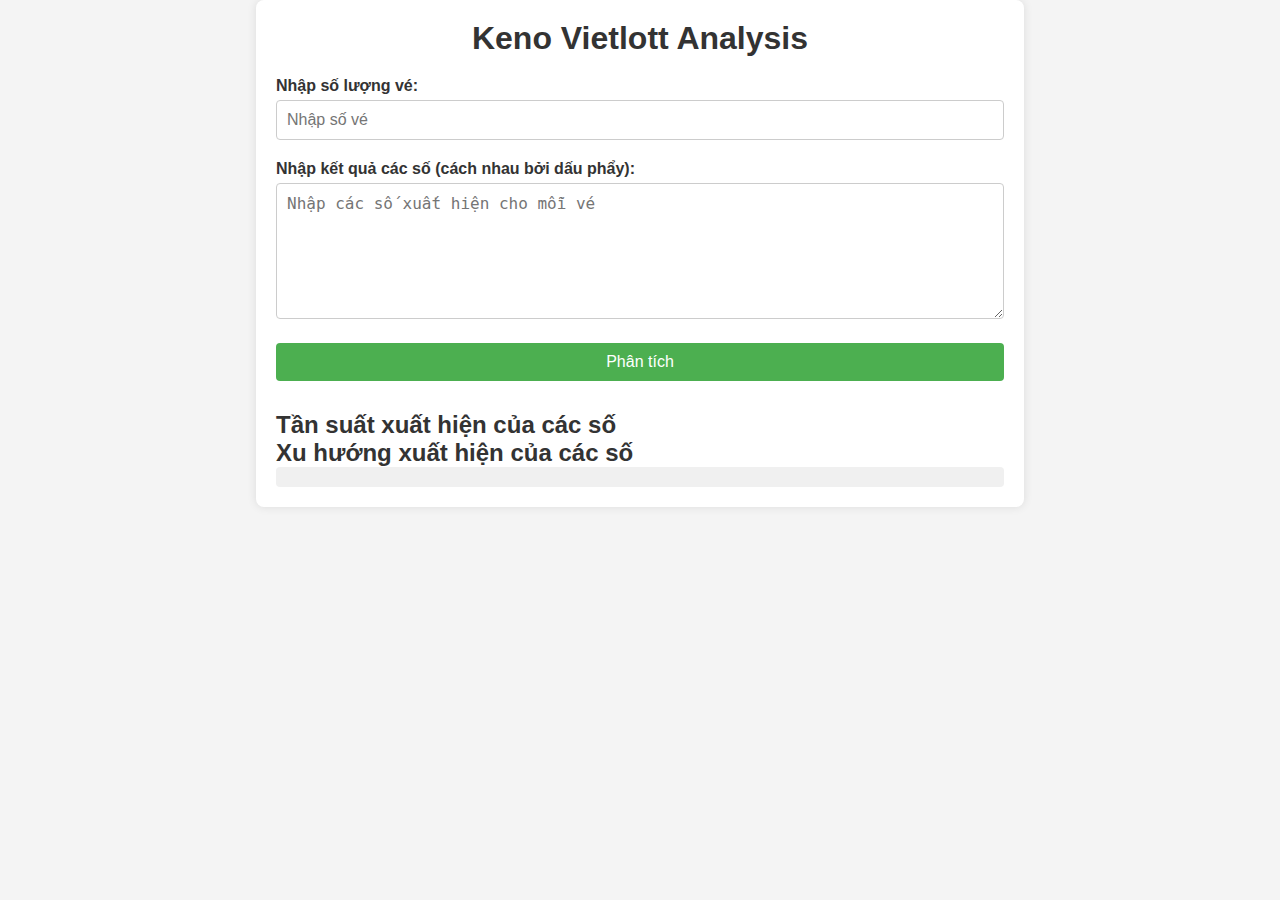
<file: KenoVietlott.html>
<!DOCTYPE html>
<html lang="vi">
<head>
    <meta charset="UTF-8">
    <meta name="viewport" content="width=device-width, initial-scale=1.0">
    <title>Keno Vietlott Analysis</title>
    <style>
        * {
            box-sizing: border-box;
            margin: 0;
            padding: 0;
        }

        body {
            font-family: 'Arial', sans-serif;
            background-color: #f4f4f4;
            color: #333;
        }

        .container {
            width: 60%;
            margin: 0 auto;
            padding: 20px;
            background-color: white;
            border-radius: 8px;
            box-shadow: 0 0 10px rgba(0, 0, 0, 0.1);
        }

        h1 {
            text-align: center;
            margin-bottom: 20px;
        }

        .input-section {
            margin-bottom: 20px;
        }

        label {
            display: block;
            margin-bottom: 5px;
            font-weight: bold;
        }

        input, textarea {
            width: 100%;
            padding: 10px;
            border-radius: 4px;
            border: 1px solid #ccc;
            font-size: 16px;
        }

        button {
            width: 100%;
            padding: 10px;
            background-color: #4CAF50;
            color: white;
            font-size: 16px;
            border: none;
            border-radius: 4px;
            cursor: pointer;
        }

        button:hover {
            background-color: #45a049;
        }

        .output-section {
            margin-top: 30px;
        }

        ul {
            list-style-type: none;
        }

        pre {
            background-color: #f0f0f0;
            padding: 10px;
            border-radius: 4px;
            font-size: 14px;
        }
    </style>
</head>
<body>
    <div class="container">
        <h1>Keno Vietlott Analysis</h1>

        <div class="input-section">
            <label for="draws">Nhập số lượng vé:</label>
            <input type="number" id="draws" min="1" max="100" placeholder="Nhập số vé" />
        </div>

        <div class="input-section">
            <label for="numbers">Nhập kết quả các số (cách nhau bởi dấu phẩy):</label>
            <textarea id="numbers" rows="6" placeholder="Nhập các số xuất hiện cho mỗi vé"></textarea>
        </div>

        <button id="submit">Phân tích</button>

        <div class="output-section">
            <h2>Tần suất xuất hiện của các số</h2>
            <ul id="frequency-list"></ul>

            <h2>Xu hướng xuất hiện của các số</h2>
            <pre id="trends-output"></pre>
        </div>
    </div>

    <script>
        const formatNumber = (num) => {
            return num < 10 ? '0' + num : num.toString();
        };

        const splitAndFormatNumbers = (input) => {
            input = input.replace(/\s+/g, '');
            const numbers = [];

            for (let i = 0; i < input.length; i += 2) {
                const num = input.slice(i, i + 2);
                if (!isNaN(num) && num.length === 2) {
                    numbers.push(num);
                }
            }

            return numbers.map((num) => formatNumber(parseInt(num, 10)));
        };

        const generateAllNumbers = () => {
            const allNumbers = [];
            for (let i = 1; i <= 80; i++) {
                allNumbers.push(formatNumber(i));
            }
            return allNumbers;
        };

        const calculateFrequency = (data, allNumbers) => {
            const frequency = {};
            allNumbers.forEach((num) => {
                frequency[num] = 0;
            });

            data.forEach((draw) => {
                draw.forEach((num) => {
                    frequency[num] = (frequency[num] || 0) + 1;
                });
            });
            return frequency;
        };

        const getHotAndColdNumbers = (frequency) => {
            const hotNumbers = Object.entries(frequency).sort((a, b) => b[1] - a[1]);
            const coldNumbers = Object.entries(frequency).sort((a, b) => a[1] - b[1]);
            return { hotNumbers, coldNumbers };
        };

        const calculateStandardDeviation = (frequency, totalDraws) => {
            const frequencies = Object.values(frequency);
            const mean = frequencies.reduce((sum, freq) => sum + freq, 0) / frequencies.length;

            const variance = frequencies.reduce((sum, freq) => sum + Math.pow(freq - mean, 2), 0) / frequencies.length;
            return Math.sqrt(variance);
        };

        const chooseNumbers = (hotNumbers, count) => {
            const chosenNumbers = hotNumbers.slice(0, count).map((item) => item[0]);
            return chosenNumbers;
        };

        const analyzeTrend = (data, hotNumbers) => {
            const trends = {};
            hotNumbers.forEach(([num]) => {
                trends[num] = data.map((draw) => (draw.includes(num) ? 1 : 0));
            });
            return trends;
        };

        const displayResults = (hotNumbers, trends) => {
            const frequencyList = document.getElementById('frequency-list');
            frequencyList.innerHTML = '';
            hotNumbers.forEach(([num, count]) => {
                const li = document.createElement('li');
                li.textContent = `${num}: ${count} lần`;
                frequencyList.appendChild(li);
            });

            const trendsOutput = document.getElementById('trends-output');
            trendsOutput.textContent = '';
            Object.entries(trends).forEach(([num, trend]) => {
                trendsOutput.textContent += `${num}: ${trend.join(' ')}\n`;
            });
        };

        document.getElementById('submit').addEventListener('click', () => {
            const draws = parseInt(document.getElementById('draws').value);
            const rawInput = document.getElementById('numbers').value;
            const allNumbers = generateAllNumbers();
            const data = [];
            
            const drawInputs = rawInput.split('\n').map(draw => draw.trim()).filter(draw => draw);
            if (drawInputs.length !== draws) {
                alert("Số lượng vé nhập không khớp với số lượng vé bạn đã chọn.");
                return;
            }

            drawInputs.forEach(input => {
                const drawData = splitAndFormatNumbers(input);
                data.push(drawData);
            });

            const frequency = calculateFrequency(data, allNumbers);
            const { hotNumbers } = getHotAndColdNumbers(frequency);
            const totalDraws = data.length;
            const standardDeviation = calculateStandardDeviation(frequency, totalDraws);

            console.log(`\nĐỘ LỆCH CHUẨN: ${standardDeviation.toFixed(2)}`);

            const numToChoose = 5;  // Bạn có thể cho phép người dùng nhập số này.
            const chosenNumbers = chooseNumbers(hotNumbers, numToChoose);
            console.log("\nCÁC SỐ BẠN NÊN CHỌN LÀ:");
            chosenNumbers.forEach((num) => console.log(num));

            const trends = analyzeTrend(data, hotNumbers.slice(0, numToChoose));
            displayResults(hotNumbers, trends);
        });
    </script>
</body>
</html>
</file>
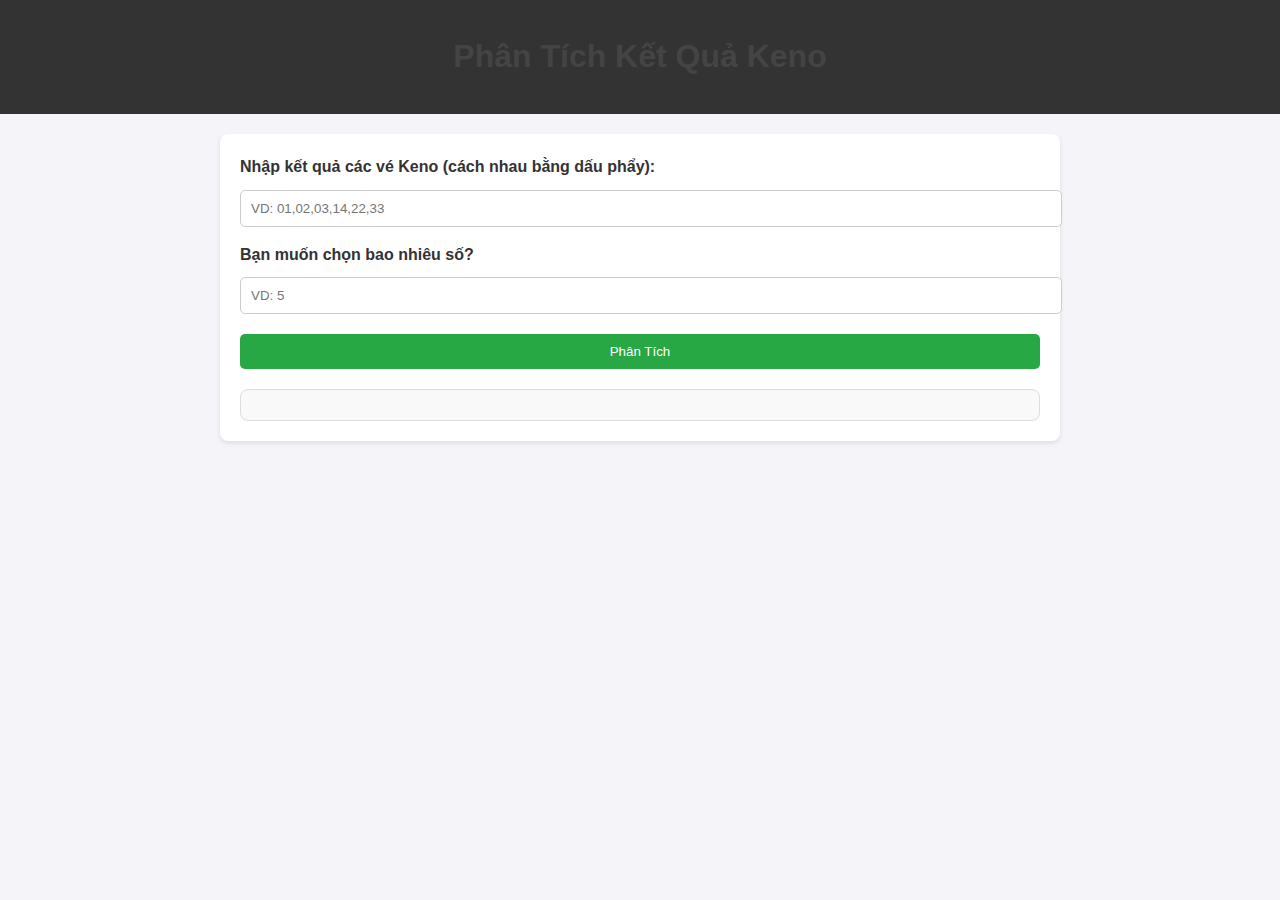
<file: LoXien.html>
<!DOCTYPE html>
<html lang="vi">
<head>
  <meta charset="UTF-8">
  <meta name="viewport" content="width=device-width, initial-scale=1.0">
  <title>Phân Tích Keno</title>
  <link rel="icon" href="lottery.png" type="image/png">
  <style>
    body {
      font-family: Arial, sans-serif;
      background-color: #f4f4f9;
      color: #333;
      line-height: 1.6;
      margin: 0;
      padding: 0;
    }
    header {
      background: #333;
      color: #fff;
      padding: 10px 20px;
      text-align: center;
    }
    .container {
      max-width: 800px;
      margin: 20px auto;
      padding: 20px;
      background: #fff;
      border-radius: 8px;
      box-shadow: 0 2px 5px rgba(0, 0, 0, 0.1);
    }
    h1, h2, h3 {
      color: #444;
    }
    .form-group {
      margin-bottom: 15px;
    }
    label {
      display: block;
      margin-bottom: 5px;
      font-weight: bold;
    }
    input[type="text"], input[type="number"], button {
      width: 100%;
      padding: 10px;
      margin-top: 5px;
      border: 1px solid #ccc;
      border-radius: 5px;
    }
    button {
      background: #28a745;
      color: white;
      border: none;
      cursor: pointer;
    }
    button:hover {
      background: #218838;
    }
    .results {
      margin-top: 20px;
      padding: 15px;
      background: #f9f9f9;
      border: 1px solid #ddd;
      border-radius: 8px;
    }
    .results p {
      margin: 5px 0;
    }
    .highlight {
      color: #d9534f;
      font-weight: bold;
    }
  </style>
</head>
<body>
  <header>
    <h1>Phân Tích Kết Quả Keno</h1>
  </header>
  <div class="container">
    <div class="form-group">
      <label for="inputDraws">Nhập kết quả các vé Keno (cách nhau bằng dấu phẩy):</label>
      <input type="text" id="inputDraws" placeholder="VD: 01,02,03,14,22,33">
    </div>
    <div class="form-group">
      <label for="numToChoose">Bạn muốn chọn bao nhiêu số?</label>
      <input type="number" id="numToChoose" placeholder="VD: 5">
    </div>
    <button id="analyzeButton">Phân Tích</button>

    <div class="results" id="results"></div>
  </div>

  <script>
    const formatNumber = (num) => (num < 10 ? '0' + num : num.toString());

    // Chỉnh sửa việc tách số và lọc số không hợp lệ (số từ 81 trở lên)
    const splitAndFormatNumbers = (input) => {
      return input.split(',').map(num => formatNumber(parseInt(num.trim()))).filter(num => !isNaN(num) && num >= "01" && num <= "80");
    };

    const generateAllNumbers = () => Array.from({ length: 80 }, (_, i) => formatNumber(i + 1));

    const calculateFrequency = (data, allNumbers) => {
      const frequency = Object.fromEntries(allNumbers.map(num => [num, 0]));
      data.forEach(draw => draw.forEach(num => frequency[num]++));
      return frequency;
    };

    const getHotAndColdNumbers = (frequency) => {
      const sorted = Object.entries(frequency).sort((a, b) => b[1] - a[1]);
      const hotNumbers = sorted.slice(0, 10);
      const coldNumbers = sorted.slice(-10).reverse();
      return { hotNumbers, coldNumbers };
    };

    const calculateStandardDeviation = (frequency) => {
      const values = Object.values(frequency);
      const mean = values.reduce((sum, freq) => sum + freq, 0) / values.length;
      const variance = values.reduce((sum, freq) => sum + Math.pow(freq - mean, 2), 0) / values.length;
      return Math.sqrt(variance).toFixed(2);
    };

    const generateSmartNumbers = (hotNumbers, count) => {
      // Lựa chọn các số nóng
      return hotNumbers.slice(0, count).map(([num]) => num);
    };

    document.getElementById('analyzeButton').addEventListener('click', () => {
      const inputDraws = document.getElementById('inputDraws').value;
      const numToChoose = parseInt(document.getElementById('numToChoose').value);

      if (!inputDraws || isNaN(numToChoose) || numToChoose <= 0) {
        alert("Vui lòng nhập dữ liệu hợp lệ!");
        return;
      }

      const allNumbers = generateAllNumbers();
      const data = inputDraws.split(';').map(draw => splitAndFormatNumbers(draw));
      if (data.some(draw => draw.length === 0)) {
        alert("Dữ liệu nhập không hợp lệ!");
        return;
      }

      const frequency = calculateFrequency(data, allNumbers);
      const { hotNumbers, coldNumbers } = getHotAndColdNumbers(frequency);
      const standardDeviation = calculateStandardDeviation(frequency);
      const chosenNumbers = generateSmartNumbers(hotNumbers, numToChoose);

      const resultsDiv = document.getElementById('results');
      resultsDiv.innerHTML = `
        <h3>Kết Quả Phân Tích</h3>
        <p><strong>Tần suất các số nóng:</strong> ${hotNumbers.map(([num, freq]) => `${num}: ${freq} lần`).join(', ')}</p>
        <p><strong>Tần suất các số nguội:</strong> ${coldNumbers.map(([num, freq]) => `${num}: ${freq} lần`).join(', ')}</p>
        <p><strong>Độ lệch chuẩn:</strong> ${standardDeviation}</p>
        <p><strong>Các số nên chọn:</strong> <span class="highlight">${chosenNumbers.join(', ')}</span></p>
      `;
    });
  </script>
</body>
</html>
</file>
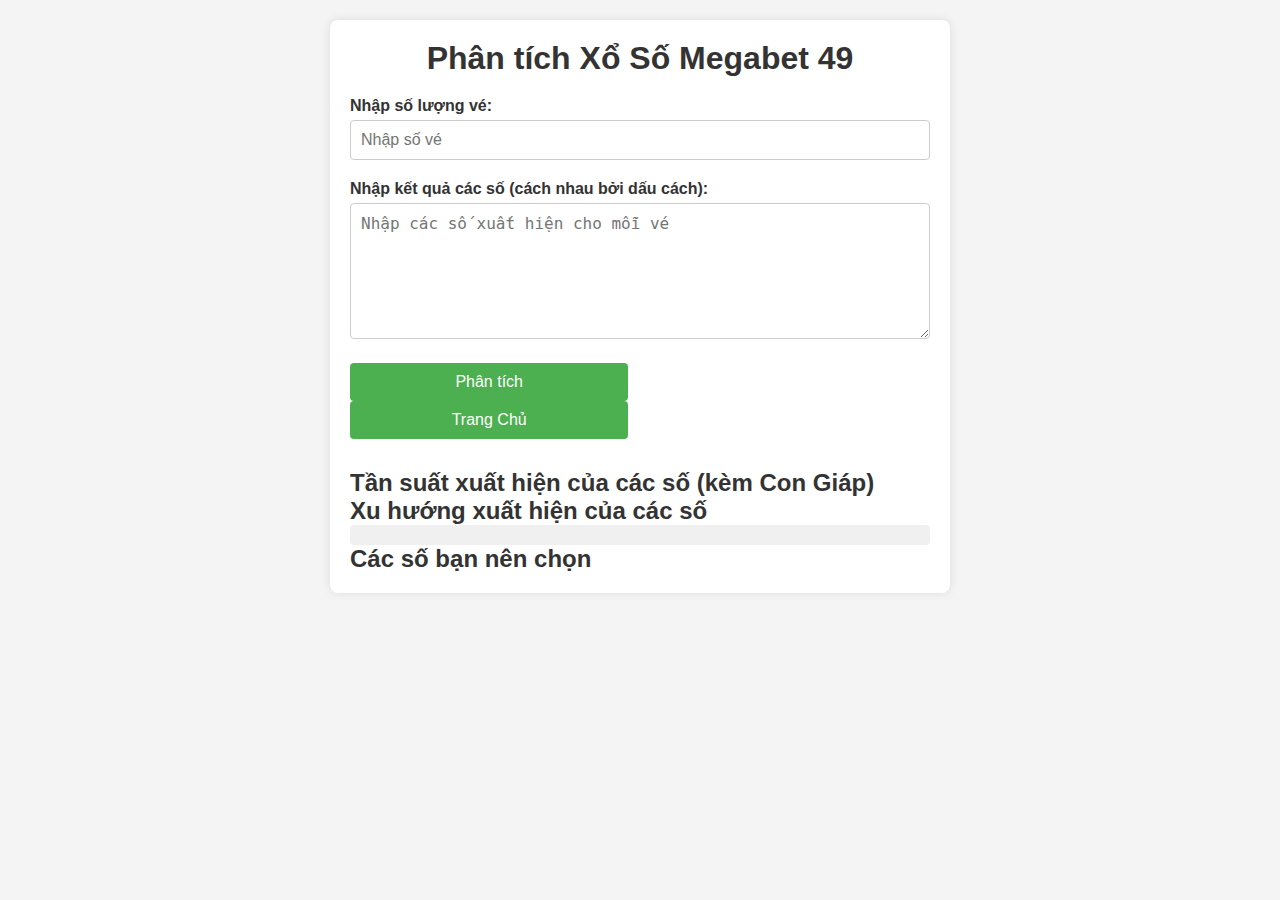
<file: MegaBet.html>
<!DOCTYPE html>
<html lang="vi">
<head>
    <meta charset="UTF-8">
    <meta name="viewport" content="width=device-width, initial-scale=1.0">
    <title>Phân tích Xổ Số Megabet 49</title>
    <style>
        * {
            box-sizing: border-box;
            margin: 0;
            padding: 0;
        }

        body {
            font-family: 'Arial', sans-serif;
            background-color: #f4f4f4;
            color: #333;
            padding: 20px;
        }

        .container {
            width: 50%;
            margin: 0 auto;
            padding: 20px;
            background-color: white;
            border-radius: 8px;
            box-shadow: 0 0 10px rgba(0, 0, 0, 0.1);
        }

        h1 {
            text-align: center;
            margin-bottom: 20px;
        }

        .input-section {
            margin-bottom: 20px;
        }

        label {
            display: block;
            margin-bottom: 5px;
            font-weight: bold;
        }

        input, textarea {
            width: 100%;
            padding: 10px;
            border-radius: 4px;
            border: 1px solid #ccc;
            font-size: 16px;
        }

        button {
            width: 48%;
            padding: 10px;
            background-color: #4CAF50;
            color: white;
            font-size: 16px;
            border: none;
            border-radius: 4px;
            cursor: pointer;
            margin-right: 4%;
        }

        button:hover {
            background-color: #45a049;
        }

        .output-section {
            margin-top: 30px;
        }

        ul {
            list-style-type: none;
        }

        pre {
            background-color: #f0f0f0;
            padding: 10px;
            border-radius: 4px;
            font-size: 14px;
        }

        .results, .zodiac-info {
            margin-top: 20px;
        }

        .zodiac-info li {
            margin-bottom: 10px;
        }
    </style>
</head>
<body>
    <div class="container">
        <h1>Phân tích Xổ Số Megabet 49</h1>

        <div class="input-section">
            <label for="draws">Nhập số lượng vé:</label>
            <input type="number" id="draws" min="1" max="100" placeholder="Nhập số vé" />
        </div>

        <div class="input-section">
            <label for="numbers">Nhập kết quả các số (cách nhau bởi dấu cách):</label>
            <textarea id="numbers" rows="6" placeholder="Nhập các số xuất hiện cho mỗi vé"></textarea>
        </div>

        <div>
            <button id="submit">Phân tích</button>
            <button id="home-btn">Trang Chủ</button>
        </div>

        <div class="output-section">
            <h2>Tần suất xuất hiện của các số (kèm Con Giáp)</h2>
            <ul id="frequency-list"></ul>

            <h2>Xu hướng xuất hiện của các số</h2>
            <pre id="trends-output"></pre>

            <h2>Các số bạn nên chọn</h2>
            <ul id="chosen-numbers"></ul>
        </div>
    </div>

    <script>
        const zodiacNumbers = {
            Thin: ['01', '13', '25', '37', '49'],
            Dan: ['03', '15', '27', '39'],
            Ty: ['05', '17', '29', '41'],
            Tuat: ['07', '19', '31', '43'],
            Than: ['09', '21', '33', '45'],
            Ngo: ['11', '23', '35', '47'],
            Mao: ['02', '14', '26', '38'],
            Suu: ['04', '16', '28', '40'],
            Hoi: ['06', '18', '30', '42'],
            Dau: ['08', '20', '32', '44'],
            Mui: ['10', '22', '34', '46'],
            TyKhac: ['12', '24', '36', '48'],
        };

        const formatNumber = (num) => {
            return num < 10 ? '0' + num : num.toString();
        };

        const getZodiacByNumber = (number) => {
            for (const [zodiac, numbers] of Object.entries(zodiacNumbers)) {
                if (numbers.includes(number)) {
                    return zodiac;
                }
            }
            return 'Không xác định';
        };

        const inputMegabetData = () => {
            const draws = parseInt(document.getElementById('draws').value);
            const rawInput = document.getElementById('numbers').value.trim();
            const data = [];

            const drawInputs = rawInput.split('\n').map(draw => draw.trim()).filter(draw => draw);
            if (drawInputs.length !== draws) {
                alert("Số lượng vé nhập không khớp với số lượng vé bạn đã chọn.");
                return;
            }

            drawInputs.forEach(input => {
                const drawData = input.split(' ').map(num => formatNumber(num));
                data.push(drawData);
            });

            return data;
        };

        const calculateFrequency = (data) => {
            const frequency = {};

            data.forEach((draw) => {
                draw.forEach((number) => {
                    frequency[number] = (frequency[number] || 0) + 1;
                });
            });

            return frequency;
        };

        const calculateStandardDeviation = (frequency) => {
            const frequencies = Object.values(frequency);
            const mean = frequencies.reduce((sum, freq) => sum + freq, 0) / frequencies.length;

            const variance = frequencies.reduce((sum, freq) => sum + Math.pow(freq - mean, 2), 0) / frequencies.length;
            return Math.sqrt(variance);
        };

        const getHotAndColdNumbers = (frequency) => {
            const sortedNumbers = Object.entries(frequency).sort((a, b) => b[1] - a[1]);
            return sortedNumbers;
        };

        const displayTrends = (data, sortedNumbers) => {
            const trends = {};
            sortedNumbers.forEach(([number]) => {
                trends[number] = data.map((draw) => (draw.includes(number) ? 1 : 0));
            });

            const trendsOutput = document.getElementById('trends-output');
            trendsOutput.textContent = '';
            Object.entries(trends).forEach(([number, trend]) => {
                trendsOutput.textContent += `${number}: ${trend.join(' ')}\n`;
            });
        };

        const printResults = (sortedNumbers, standardDeviation) => {
            const frequencyList = document.getElementById('frequency-list');
            frequencyList.innerHTML = '';
            sortedNumbers.forEach(([number, count]) => {
                const zodiac = getZodiacByNumber(number);
                const li = document.createElement('li');
                li.textContent = `${number} (${zodiac}): ${count} lần`;
                frequencyList.appendChild(li);
            });

            const standardDevElement = document.createElement('p');
            standardDevElement.textContent = `ĐỘ LỆCH CHUẨN CỦA TẦN SUẤT: ${standardDeviation.toFixed(2)}`;
            document.querySelector('.output-section').appendChild(standardDevElement);
        };

        const chooseNumbers = (sortedNumbers, count) => {
            return sortedNumbers.slice(0, count).map(([number]) => number);
        };

        const displayChosenNumbers = (chosenNumbers) => {
            const chosenList = document.getElementById('chosen-numbers');
            chosenList.innerHTML = '';
            chosenNumbers.forEach((number) => {
                const zodiac = getZodiacByNumber(number);
                const li = document.createElement('li');
                li.textContent = `${number} (${zodiac})`;
                chosenList.appendChild(li);
            });
        };

        document.getElementById('submit').addEventListener('click', () => {
            const data = inputMegabetData();

            if (data.length === 0) return;

            const frequency = calculateFrequency(data);
            const sortedNumbers = getHotAndColdNumbers(frequency);
            const standardDeviation = calculateStandardDeviation(frequency);

            printResults(sortedNumbers, standardDeviation);
            displayTrends(data, sortedNumbers);

            const numToChoose = parseInt(prompt("Ban muon lay bao nhieu so?"));
            if (isNaN(numToChoose) || numToChoose <= 0 || numToChoose > 49) {
                alert("Số lượng không hợp lệ!");
                return;
            }

            const chosenNumbers = chooseNumbers(sortedNumbers, numToChoose);
            displayChosenNumbers(chosenNumbers);
        });

        document.getElementById('home-btn').addEventListener('click', () => {
            window.location.href = "https://ledo-dev.github.io/lottery/";
        });
    </script>
</body>
</html>
</file>
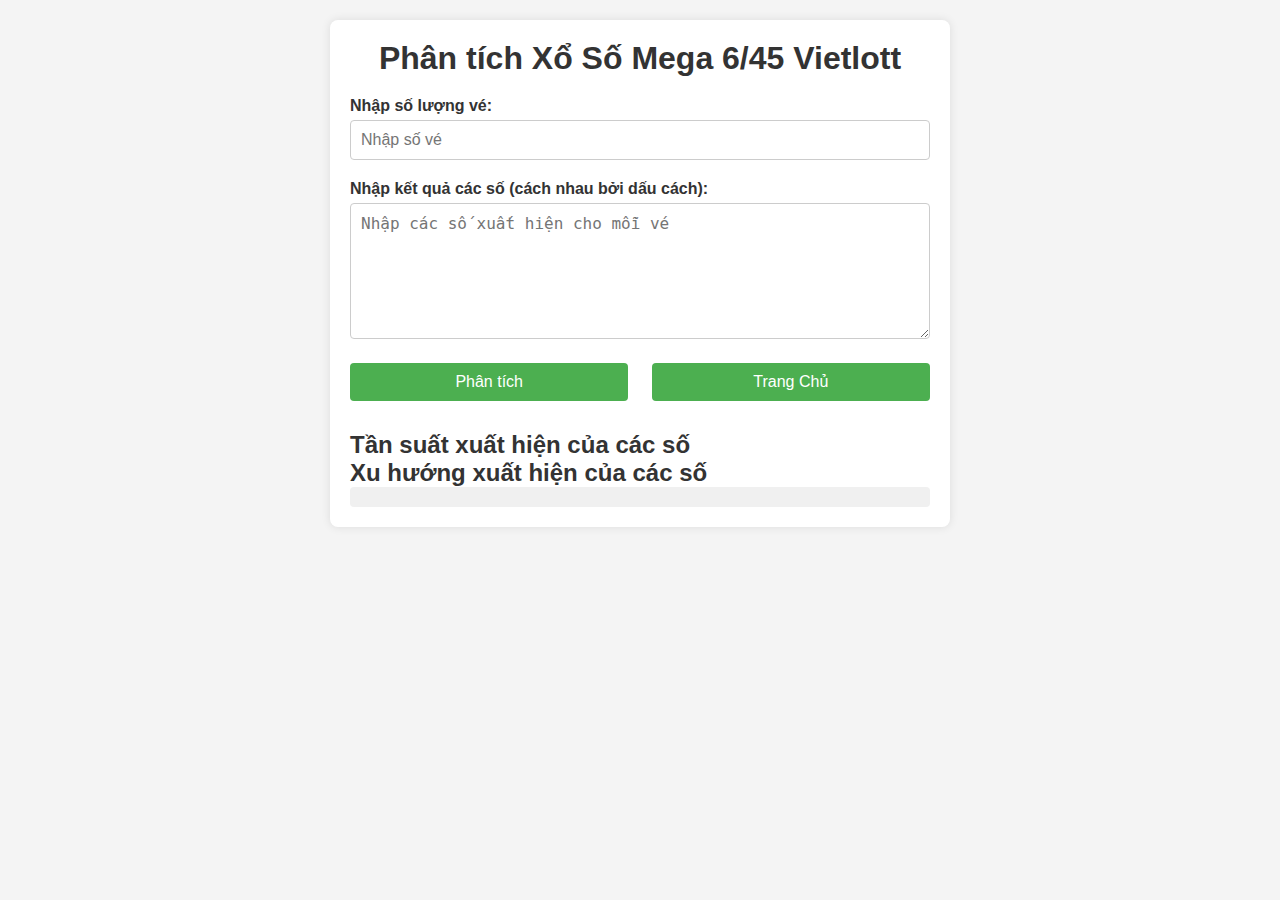
<file: MegaVietlott.html>
<!DOCTYPE html>
<html lang="vi">
<head>
    <meta charset="UTF-8">
    <meta name="viewport" content="width=device-width, initial-scale=1.0">
    <title>Keno Vietlott Mega 6/45 Analysis</title>
    <style>
        * {
            box-sizing: border-box;
            margin: 0;
            padding: 0;
        }

        body {
            font-family: 'Arial', sans-serif;
            background-color: #f4f4f4;
            color: #333;
            padding: 20px;
        }

        .container {
            width: 50%;
            margin: 0 auto;
            padding: 20px;
            background-color: white;
            border-radius: 8px;
            box-shadow: 0 0 10px rgba(0, 0, 0, 0.1);
        }

        h1 {
            text-align: center;
            margin-bottom: 20px;
        }

        .input-section {
            margin-bottom: 20px;
        }

        label {
            display: block;
            margin-bottom: 5px;
            font-weight: bold;
        }

        input, textarea {
            width: 100%;
            padding: 10px;
            border-radius: 4px;
            border: 1px solid #ccc;
            font-size: 16px;
        }

        button {
            width: 48%;
            padding: 10px;
            background-color: #4CAF50;
            color: white;
            font-size: 16px;
            border: none;
            border-radius: 4px;
            cursor: pointer;
        }

        button:hover {
            background-color: #45a049;
        }

        .btn-container {
            display: flex;
            justify-content: space-between;
            margin-top: 20px;
        }

        .output-section {
            margin-top: 30px;
        }

        ul {
            list-style-type: none;
        }

        pre {
            background-color: #f0f0f0;
            padding: 10px;
            border-radius: 4px;
            font-size: 14px;
        }
    </style>
</head>
<body>
    <div class="container">
        <h1>Phân tích Xổ Số Mega 6/45 Vietlott</h1>

        <div class="input-section">
            <label for="draws">Nhập số lượng vé:</label>
            <input type="number" id="draws" min="1" max="100" placeholder="Nhập số vé" />
        </div>

        <div class="input-section">
            <label for="numbers">Nhập kết quả các số (cách nhau bởi dấu cách):</label>
            <textarea id="numbers" rows="6" placeholder="Nhập các số xuất hiện cho mỗi vé"></textarea>
        </div>

        <div class="btn-container">
            <button id="submit">Phân tích</button>
            <button id="homeBtn">Trang Chủ</button>
        </div>

        <div class="output-section">
            <h2>Tần suất xuất hiện của các số</h2>
            <ul id="frequency-list"></ul>

            <h2>Xu hướng xuất hiện của các số</h2>
            <pre id="trends-output"></pre>
        </div>
    </div>

    <script>
        const formatNumber = (num) => {
            return num < 10 ? '0' + num : num.toString();
        };

        const generateAllNumbers = () => {
            const allNumbers = [];
            for (let i = 1; i <= 45; i++) {
                allNumbers.push(formatNumber(i));
            }
            return allNumbers;
        };

        const inputMegaData = () => {
            const draws = parseInt(document.getElementById('draws').value);
            const rawInput = document.getElementById('numbers').value.trim();
            const data = [];

            const drawInputs = rawInput.split('\n').map(draw => draw.trim()).filter(draw => draw);
            if (drawInputs.length !== draws) {
                alert("Số lượng vé nhập không khớp với số lượng vé bạn đã chọn.");
                return;
            }

            drawInputs.forEach(input => {
                const drawData = input.split(' ').map(num => formatNumber(num));
                data.push(drawData);
            });

            return data;
        };

        const calculateFrequency = (data, allNumbers) => {
            const frequency = {};
            allNumbers.forEach((num) => {
                frequency[num] = 0;
            });

            data.forEach((draw) => {
                draw.forEach((num) => {
                    frequency[num] = (frequency[num] || 0) + 1;
                });
            });
            return frequency;
        };

        const getHotAndColdNumbers = (frequency) => {
            const hotNumbers = Object.entries(frequency).sort((a, b) => b[1] - a[1]);
            const coldNumbers = Object.entries(frequency).sort((a, b) => a[1] - b[1]);
            return { hotNumbers, coldNumbers };
        };

        const calculateStandardDeviation = (frequency) => {
            const frequencies = Object.values(frequency);
            const mean = frequencies.reduce((sum, freq) => sum + freq, 0) / frequencies.length;

            const variance = frequencies.reduce((sum, freq) => sum + Math.pow(freq - mean, 2), 0) / frequencies.length;
            return Math.sqrt(variance);
        };

        const analyzeTrend = (data, hotNumbers) => {
            const trends = {};
            hotNumbers.forEach(([num]) => {
                trends[num] = data.map((draw) => (draw.includes(num) ? 1 : 0));
            });
            return trends;
        };

        const displayResults = (hotNumbers, trends) => {
            const frequencyList = document.getElementById('frequency-list');
            frequencyList.innerHTML = '';
            hotNumbers.forEach(([num, count]) => {
                const li = document.createElement('li');
                li.textContent = `${num}: ${count} lần`;
                frequencyList.appendChild(li);
            });

            const trendsOutput = document.getElementById('trends-output');
            trendsOutput.textContent = '';
            Object.entries(trends).forEach(([num, trend]) => {
                trendsOutput.textContent += `${num}: ${trend.join(' ')}\n`;
            });
        };

        document.getElementById('submit').addEventListener('click', () => {
            const allNumbers = generateAllNumbers(); // Tạo danh sách số từ 01 đến 45
            const data = inputMegaData();

            if (data.length === 0) return;

            const frequency = calculateFrequency(data, allNumbers);
            const { hotNumbers } = getHotAndColdNumbers(frequency);
            const standardDeviation = calculateStandardDeviation(frequency);

            console.log(`\nĐỘ LỆCH CHUẨN: ${standardDeviation.toFixed(2)}`);

            const numToChoose = 5;  // Bạn có thể cho phép người dùng nhập số này.
            const chosenNumbers = hotNumbers.slice(0, numToChoose).map(([num]) => num);
            console.log("\nCÁC SỐ BẠN NÊN CHỌN LÀ:");
            chosenNumbers.forEach((num) => console.log(num));

            const trends = analyzeTrend(data, hotNumbers.slice(0, numToChoose));
            displayResults(hotNumbers, trends);
        });

        // Chuyển hướng về trang chủ
        document.getElementById('homeBtn').addEventListener('click', () => {
            window.location.href = 'https://ledo-dev.github.io/lottery/';
        });
    </script>
</body>
</html>
</file>
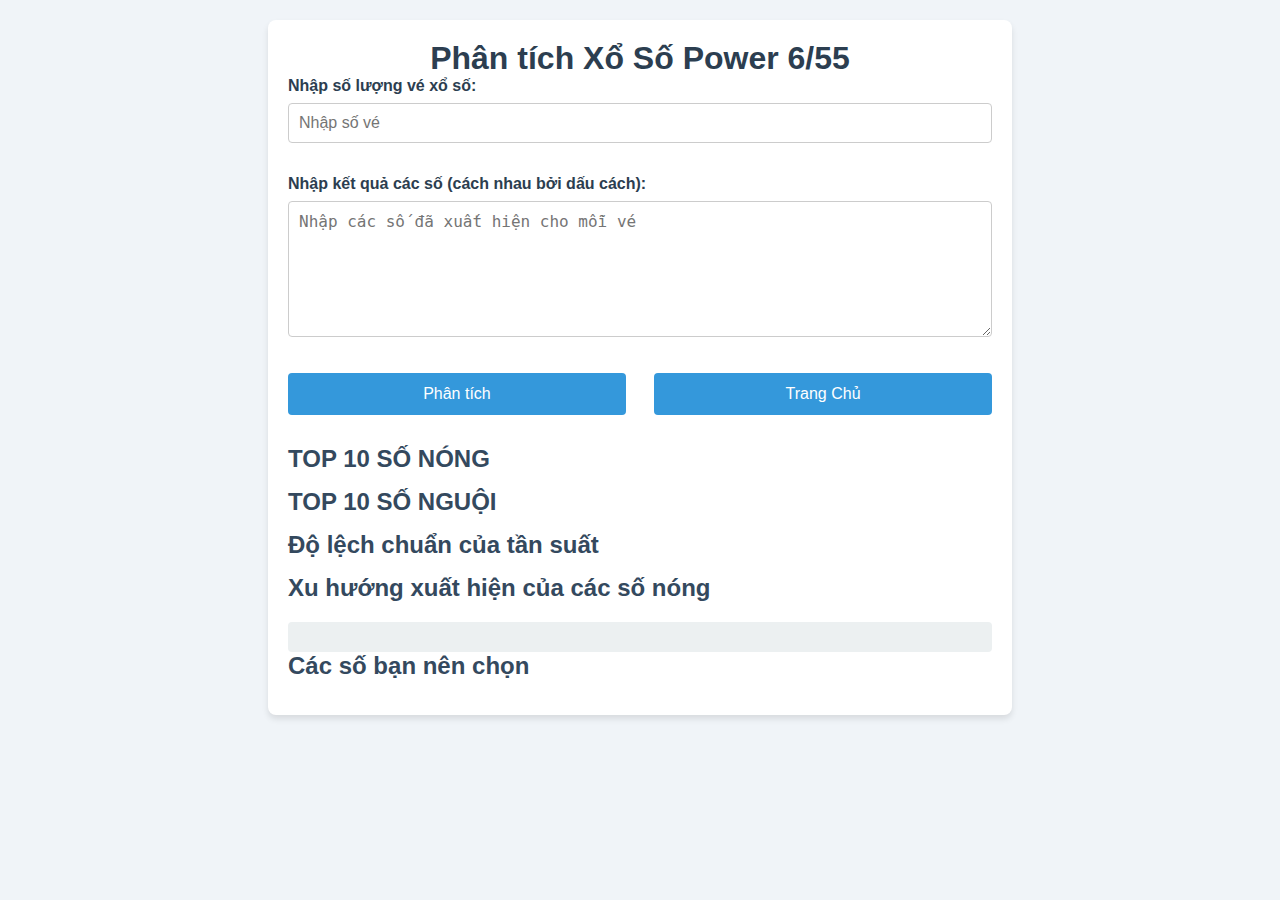
<file: PowerVietlott.html>
<!DOCTYPE html>
<html lang="vi">
<head>
    <meta charset="UTF-8">
    <meta name="viewport" content="width=device-width, initial-scale=1.0">
    <title>Phân tích Xổ Số Power 6/55</title>
    <style>
        * {
            margin: 0;
            padding: 0;
            box-sizing: border-box;
        }

        body {
            font-family: 'Arial', sans-serif;
            background-color: #f0f4f8;
            color: #333;
            padding: 20px;
        }

        .container {
            width: 60%;
            margin: 0 auto;
            background-color: white;
            border-radius: 8px;
            padding: 20px;
            box-shadow: 0 4px 6px rgba(0, 0, 0, 0.1);
        }

        h1 {
            text-align: center;
            color: #2c3e50;
        }

        .input-section {
            margin-bottom: 20px;
        }

        label {
            display: block;
            margin-bottom: 8px;
            font-weight: bold;
            color: #2c3e50;
        }

        input, textarea {
            width: 100%;
            padding: 10px;
            margin-bottom: 12px;
            border: 1px solid #ccc;
            border-radius: 4px;
            font-size: 16px;
        }

        button {
            width: 48%;
            padding: 12px;
            background-color: #3498db;
            color: white;
            border: none;
            border-radius: 4px;
            font-size: 16px;
            cursor: pointer;
        }

        button:hover {
            background-color: #2980b9;
        }

        .btn-container {
            display: flex;
            justify-content: space-between;
            margin-bottom: 20px;
        }

        .output-section {
            margin-top: 30px;
        }

        h2 {
            color: #34495e;
            margin-bottom: 15px;
        }

        ul {
            list-style-type: none;
            padding-left: 0;
        }

        li {
            padding: 5px 0;
            font-size: 16px;
        }

        pre {
            background-color: #ecf0f1;
            padding: 15px;
            border-radius: 4px;
            font-size: 14px;
            margin-top: 20px;
        }

        .number-list {
            display: flex;
            flex-wrap: wrap;
        }

        .number-list li {
            width: 30%;
            margin-right: 10px;
            margin-bottom: 10px;
            font-weight: bold;
        }

        .error {
            color: red;
            font-size: 16px;
            text-align: center;
        }
    </style>
</head>
<body>
    <div class="container">
        <h1>Phân tích Xổ Số Power 6/55</h1>

        <div class="input-section">
            <label for="draws">Nhập số lượng vé xổ số:</label>
            <input type="number" id="draws" min="1" max="100" placeholder="Nhập số vé" />
        </div>

        <div class="input-section">
            <label for="numbers">Nhập kết quả các số (cách nhau bởi dấu cách):</label>
            <textarea id="numbers" rows="6" placeholder="Nhập các số đã xuất hiện cho mỗi vé"></textarea>
        </div>

        <div class="btn-container">
            <button id="submit">Phân tích</button>
            <button id="homeBtn">Trang Chủ</button>
        </div>

        <div class="output-section">
            <h2>TOP 10 SỐ NÓNG</h2>
            <ul id="hot-numbers"></ul>

            <h2>TOP 10 SỐ NGUỘI</h2>
            <ul id="cold-numbers"></ul>

            <h2>Độ lệch chuẩn của tần suất</h2>
            <p id="standard-deviation"></p>

            <h2>Xu hướng xuất hiện của các số nóng</h2>
            <pre id="trends-output"></pre>

            <h2>Các số bạn nên chọn</h2>
            <ul id="chosen-numbers"></ul>

            <div id="error-message" class="error"></div>
        </div>
    </div>

    <script>
        const formatNumber = (num) => {
            return num < 10 ? '0' + num : num.toString();
        };

        const generateAllNumbers = () => {
            const allNumbers = [];
            for (let i = 1; i <= 55; i++) {
                allNumbers.push(formatNumber(i));
            }
            return allNumbers;
        };

        const inputPowerData = () => {
            const draws = parseInt(document.getElementById('draws').value);
            const rawInput = document.getElementById('numbers').value.trim();
            const data = [];

            const drawInputs = rawInput.split('\n').map(draw => draw.trim()).filter(draw => draw);
            if (drawInputs.length !== draws) {
                document.getElementById('error-message').textContent = "Số lượng vé nhập không khớp với số lượng vé bạn đã chọn!";
                return;
            }

            drawInputs.forEach(input => {
                const drawData = input.split(' ').map(num => formatNumber(num));
                data.push(drawData);
            });

            return data;
        };

        const calculateFrequency = (data, allNumbers) => {
            const frequency = {};
            allNumbers.forEach((num) => {
                frequency[num] = 0;
            });

            data.forEach((draw) => {
                draw.forEach((num) => {
                    frequency[num] = (frequency[num] || 0) + 1;
                });
            });
            return frequency;
        };

        const calculateStandardDeviation = (frequency) => {
            const frequencies = Object.values(frequency);
            const mean = frequencies.reduce((sum, count) => sum + count, 0) / frequencies.length;
            const variance = frequencies.reduce((sum, count) => sum + Math.pow(count - mean, 2), 0) / frequencies.length;
            return Math.sqrt(variance);
        };

        const getHotAndColdNumbers = (frequency) => {
            const sortedFrequency = Object.entries(frequency).sort((a, b) => b[1] - a[1]);
            return {
                hotNumbers: sortedFrequency.slice(0, 10),
                coldNumbers: sortedFrequency.slice(-10),
            };
        };

        const displayTrends = (data, numbers) => {
            const trendsOutput = document.getElementById('trends-output');
            trendsOutput.textContent = '';
            numbers.forEach((num) => {
                const trend = data.map((draw) => (draw.includes(num) ? 1 : 0));
                trendsOutput.textContent += `${num}: ${trend.join(' ')}\n`;
            });
        };

        const printDetailedReport = (hotNumbers, coldNumbers, standardDeviation) => {
            const hotNumbersList = document.getElementById('hot-numbers');
            const coldNumbersList = document.getElementById('cold-numbers');
            hotNumbersList.innerHTML = '';
            coldNumbersList.innerHTML = '';

            hotNumbers.forEach(([num, count]) => {
                const li = document.createElement('li');
                li.textContent = `${num}: ${count} lần`;
                hotNumbersList.appendChild(li);
            });

            coldNumbers.forEach(([num, count]) => {
                const li = document.createElement('li');
                li.textContent = `${num}: ${count} lần`;
                coldNumbersList.appendChild(li);
            });

            const standardDeviationElement = document.getElementById('standard-deviation');
            standardDeviationElement.textContent = `Độ lệch chuẩn của tần suất: ${standardDeviation.toFixed(2)}`;
        };

        const chooseNumbers = (hotNumbers, count) => {
            return hotNumbers.slice(0, count).map(([num]) => num);
        };

        const displayChosenNumbers = (chosenNumbers) => {
            const chosenNumbersList = document.getElementById('chosen-numbers');
            chosenNumbersList.innerHTML = '';
            chosenNumbers.forEach((num) => {
                const li = document.createElement('li');
                li.textContent = num;
                chosenNumbersList.appendChild(li);
            });
        };

        document.getElementById('submit').addEventListener('click', () => {
            const data = inputPowerData();
            if (!data || data.length === 0) return;

            const allNumbers = generateAllNumbers();
            const frequency = calculateFrequency(data, allNumbers);
            const standardDeviation = calculateStandardDeviation(frequency);
            const { hotNumbers, coldNumbers } = getHotAndColdNumbers(frequency);

            printDetailedReport(hotNumbers, coldNumbers, standardDeviation);
            displayTrends(data, hotNumbers.slice(0, 5).map(([num]) => num));

            const numToChoose = parseInt(prompt("Bạn muốn lấy bao nhiêu số?"));
            if (isNaN(numToChoose) || numToChoose <= 0 || numToChoose > 55) {
                alert("Số lượng không hợp lệ!");
                return;
            }

            const chosenNumbers = chooseNumbers(hotNumbers, numToChoose);
            displayChosenNumbers(chosenNumbers);
        });

        document.getElementById('homeBtn').addEventListener('click', () => {
            window.location.href = 'https://ledo-dev.github.io/lottery/';
        });
    </script>
</body>
</html>
</file>
